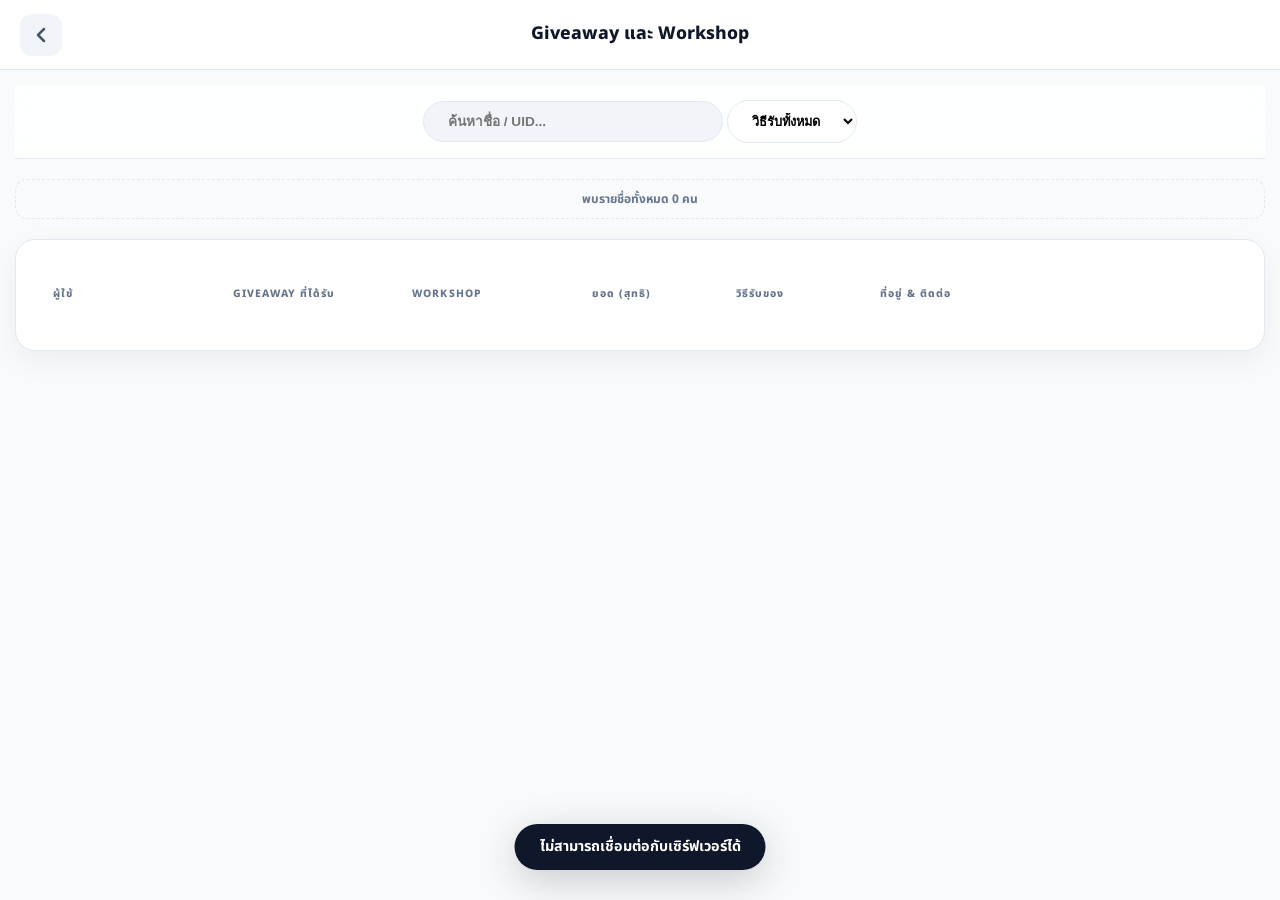
<file: admin.html>
<!DOCTYPE html>
<html lang="th">

<head>
    <meta charset="UTF-8">
    <meta name="viewport" content="width=device-width, initial-scale=1.0">
    <title>Admin Dashboard - NexT1DE</title>
    <link
        href="https://fonts.googleapis.com/css2?family=Noto+Sans+Thai:wght@300;400;500;600;700;800&family=Outfit:wght@700;800&display=swap"
        rel="stylesheet">
    <link rel="icon" type="image/png" href="images/logo-project.png">
    <link rel="stylesheet" href="admin.css">
</head>

<body>

    <!-- Loader Modal -->
    <div id="loader-modal" class="loader-modal">
        <div class="small-spinner"></div>
        <p style="font-weight: 800; font-size: 0.85rem; color: var(--text-muted);">กำลังโหลดข้อมูล...</p>
    </div>

    <div class="admin-container">

        <!-- Unified Navbar -->
        <nav class="unified-nav">
            <a href="dashboard.html" class="nav-back-btn">
                <svg width="24" height="24" viewBox="0 0 24 24" fill="none" stroke="currentColor" stroke-width="2.5" stroke-linecap="round" stroke-linejoin="round"><polyline points="15 18 9 12 15 6"></polyline></svg>
            </a>
            <div class="nav-title">Giveaway และ Workshop</div>
            <div class="nav-right-slot"></div>
        </nav>

        <!-- Sticky Container for Filters & Tabs -->
        <div class="filter-row-sticky">
            <div class="status-filters-modern">
                <input type="text" id="search-input" class="search-input-modern" placeholder="ค้นหาชื่อ / UID...">
                <select id="filter-shipping" class="filter-select-modern">
                    <option value="all">วิธีรับทั้งหมด</option>
                    <option value="delivery">เฉพาะจัดส่ง</option>
                    <option value="onsite">รับหน้างาน</option>
                </select>
            </div>
        </div>


        <div id="tab-info-bar" class="tab-info-bar">
            พบรายชื่อทั้งหมด 0 คน
        </div>

        <!-- Scrollable Data Area -->
        <main class="data-view-area">
            <div class="table-wrapper">
                <table id="admin-table">
                    <thead>
                        <tr>
                            <th style="width: 15%;">ผู้ใช้</th>
                            <th style="width: 15%;">Giveaway ที่ได้รับ</th>
                            <th style="width: 15%;">Workshop</th>
                            <th style="width: 12%;">ยอด (สุทธิ)</th>
                            <th style="width: 12%;">วิธีรับของ</th>
                            <th>ที่อยู่ & ติดต่อ</th>
                        </tr>
                    </thead>
                    <tbody id="user-rows">
                        <!-- Data injected by JS -->
                    </tbody>
                </table>
            </div>
        </main>

    </div>

    <!-- Notification Toast -->
    <div id="toast" class="toast"></div>

    <script src="config.js"></script>
    <script src="admin.js"></script>

</body>

</html>
</file>
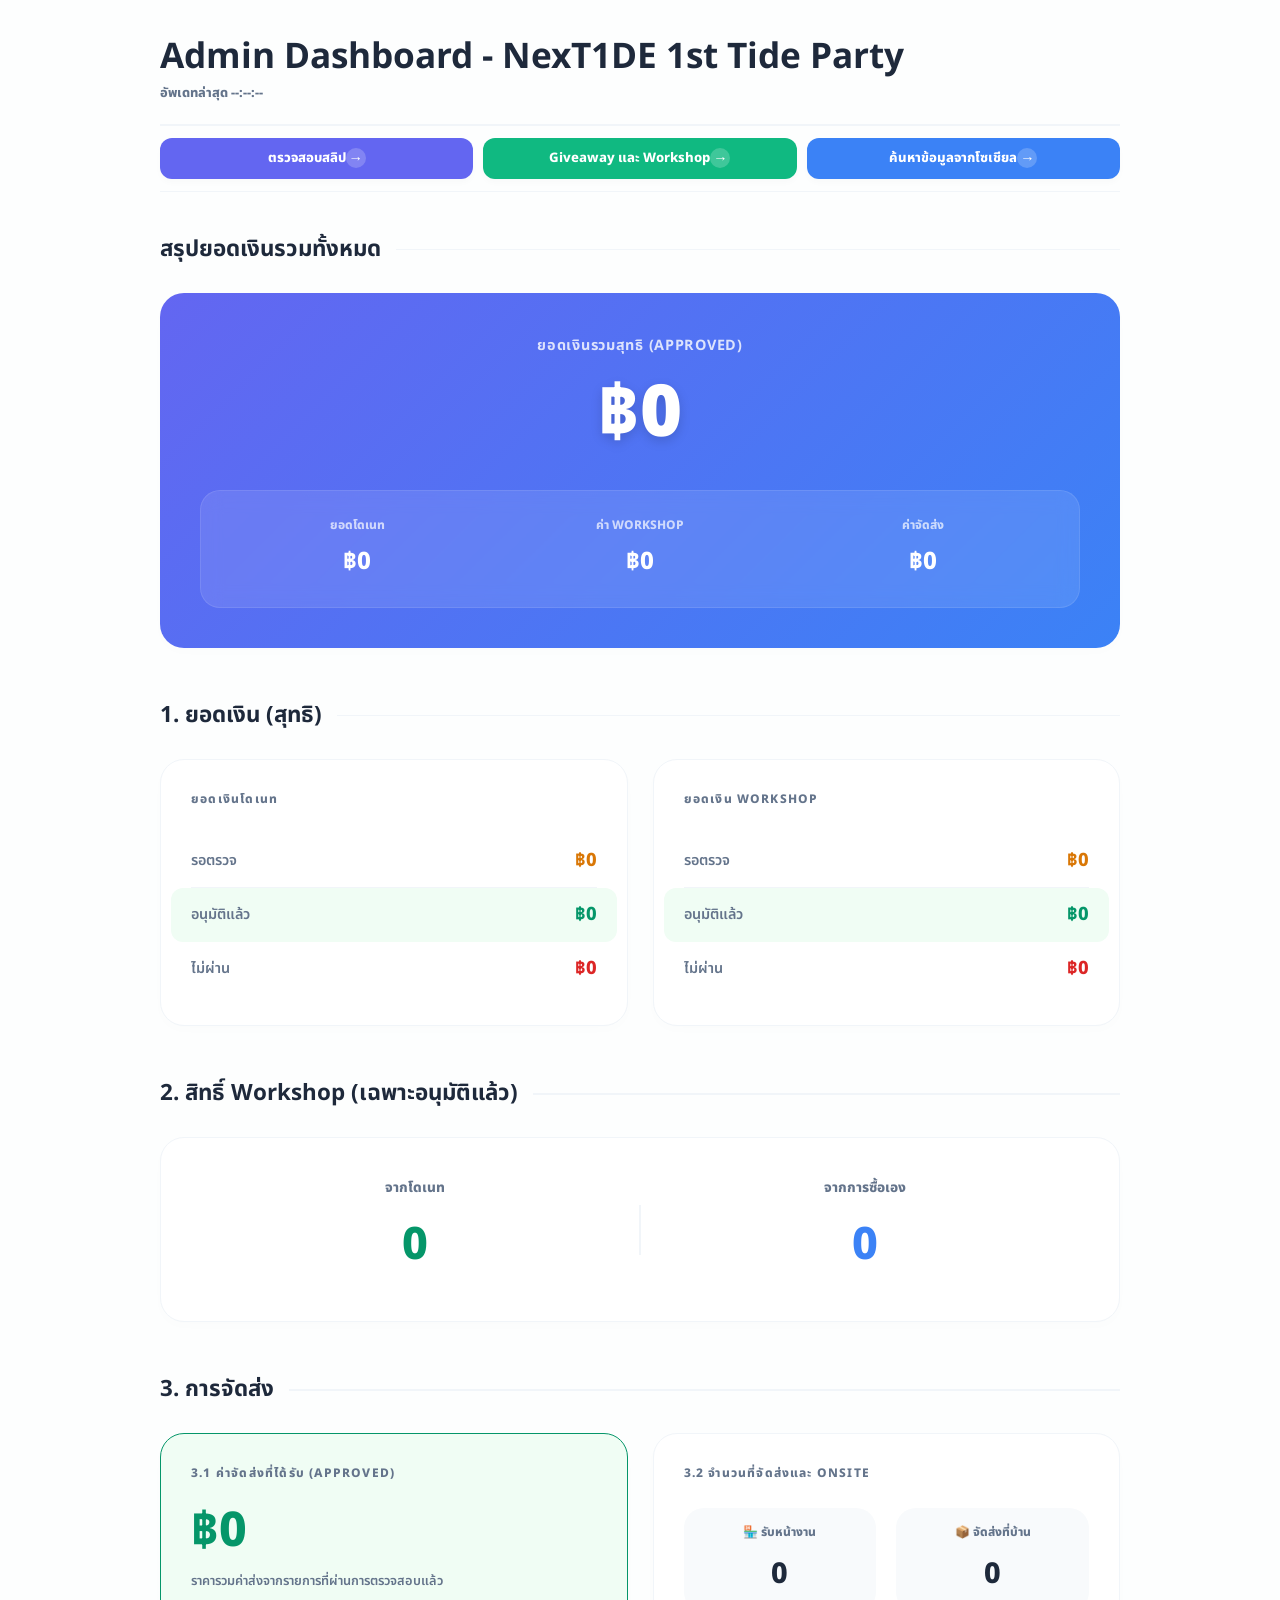
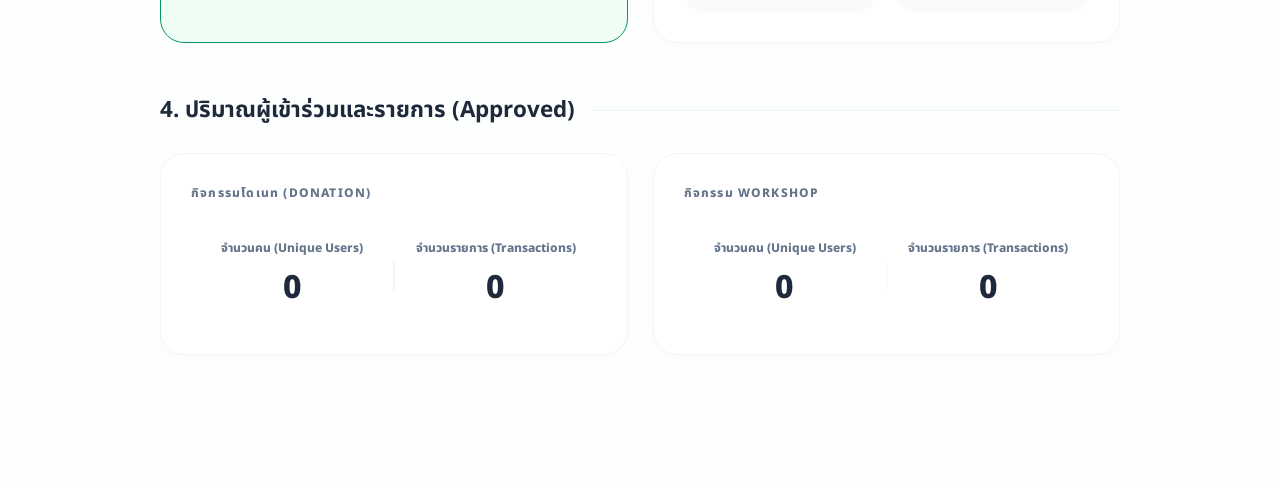
<file: dashboard.html>
<!DOCTYPE html>
<html lang="th">

<head>
    <meta charset="UTF-8">
    <meta name="viewport" content="width=device-width, initial-scale=1.0">
    <title>Admin Dashboard - NexT1DE</title>
    <link
        href="https://fonts.googleapis.com/css2?family=Cormorant+Garamond:wght@600;700&family=DM+Sans:wght@400;500;700;800&display=swap"
        rel="stylesheet">
    <link rel="icon" type="image/png" href="images/logo-project.png">
    <link rel="stylesheet" href="dashboard.css">
</head>

<body>

    <div class="dashboard-container">
        <!-- Header -->
        <header class="dashboard-header animate-fade-in">
            <div class="header-titles">
                <h2 class="serif-title">Admin Dashboard - NexT1DE 1st Tide Party</h2>
                <div class="status-badge" id="last-updated">อัพเดทล่าสุด --:--:--</div>
            </div>
        </header>

        <!-- 3 Highlight Navigation Buttons (Sticky & More Compact) -->
        <div class="quick-nav-wrapper">
            <nav class="quick-nav animate-fade-in">
                <a href="verify.html" class="nav-btn purple-btn">
                    <span>ตรวจสอบสลิป</span>
                    <div class="go-circle">→</div>
                </a>
                <a href="admin.html" class="nav-btn green-btn">
                    <span>Giveaway และ Workshop</span>
                    <div class="go-circle">→</div>
                </a>
                <a href="profile.html" class="nav-btn blue-btn">
                    <span>ค้นหาข้อมูลจากโซเชียล</span>
                    <div class="go-circle">→</div>
                </a>
            </nav>
        </div>

        <div id="main-content" class="staggered-grid">

            <!-- SECTION 0 — ยอดเงินรวมทั้งหมด -->
            <section class="dashboard-section section-0">
                <h2 class="section-title">สรุปยอดเงินรวมทั้งหมด</h2>
                <div class="stat-card grand-total-card">
                    <div class="grand-total-main">
                        <span class="label">ยอดเงินรวมสุทธิ (Approved)</span>
                        <div id="grand-total-amount" class="mega-val-premium">฿0</div>
                    </div>
                    <div class="grand-total-breakdown">
                        <div class="bt-item">
                            <span class="bt-label">ยอดโดเนท</span>
                            <span id="breakdown-donate" class="bt-val">฿0</span>
                        </div>
                        <div class="bt-item">
                            <span class="bt-label">ค่า Workshop</span>
                            <span id="breakdown-workshop" class="bt-val">฿0</span>
                        </div>
                        <div class="bt-item">
                            <span class="bt-label">ค่าจัดส่ง</span>
                            <span id="breakdown-shipping" class="bt-val">฿0</span>
                        </div>
                    </div>
                </div>
            </section>

            <!-- SECTION 1 — ยอดเงินทั้งหมด -->
            <section class="dashboard-section section-1">
                <h2 class="section-title">1. ยอดเงิน (สุทธิ)</h2>
                <div class="grid-2-cols">
                    <div class="stat-card">
                        <h3 class="card-header-title">ยอดเงินโดเนท</h3>
                        <div class="money-stack">
                            <div class="m-item"><span class="label">รอตรวจ</span> <span id="donate-net-pending"
                                    class="val amber">฿0</span></div>
                            <div class="m-item highlight-row"><span class="label">อนุมัติแล้ว</span> <span
                                    id="donate-net-approved" class="val waterleaf">฿0</span></div>
                            <div class="m-item"><span class="label">ไม่ผ่าน</span> <span id="donate-net-rejected"
                                    class="val red">฿0</span></div>
                        </div>
                    </div>
                    <div class="stat-card">
                        <h3 class="card-header-title">ยอดเงิน Workshop</h3>
                        <div class="money-stack">
                            <div class="m-item"><span class="label">รอตรวจ</span> <span id="workshop-net-pending"
                                    class="val amber">฿0</span></div>
                            <div class="m-item highlight-row"><span class="label">อนุมัติแล้ว</span> <span
                                    id="workshop-net-approved" class="val waterleaf">฿0</span></div>
                            <div class="m-item"><span class="label">ไม่ผ่าน</span> <span id="workshop-net-rejected"
                                    class="val red">฿0</span></div>
                        </div>
                    </div>
                </div>
            </section>

            <!-- SECTION 2 — สิทธิ์ Workshop -->
            <section class="dashboard-section section-2">
                <h2 class="section-title">2. สิทธิ์ Workshop (เฉพาะอนุมัติแล้ว)</h2>
                <div class="stat-card workshop-rights-row">
                    <div class="w-source-item">
                        <span class="w-label">จากโดเนท</span>
                        <b id="workshop-rights-donate-approved" class="w-val waterleaf">0</b>
                    </div>
                    <div class="divider-v"></div>
                    <div class="w-source-item">
                        <span class="w-label">จากการซื้อเอง</span>
                        <b id="workshop-rights-sell-approved" class="w-val blue-text">0</b>
                    </div>
                </div>
            </section>

            <!-- SECTION 3 — การจัดส่ง -->
            <section class="dashboard-section section-3">
                <h2 class="section-title">3. การจัดส่ง</h2>
                <div class="grid-2-cols">
                    <!-- 3.1 ค่าจัดส่ง -->
                    <div class="stat-card highlight-shipping ship-main">
                        <h3 class="card-header-title">3.1 ค่าจัดส่งที่ได้รับ (Approved)</h3>
                        <div id="ship-approved-total" class="mega-val waterleaf">฿0</div>
                        <p class="card-desc">ราคารวมค่าส่งจากรายการที่ผ่านการตรวจสอบแล้ว</p>
                    </div>
                    <!-- 3.2 ช่องทางการรับของ -->
                    <div class="stat-card delivery-main">
                        <h3 class="card-header-title">3.2 จำนวนที่จัดส่งและ Onsite</h3>
                        <div class="delivery-split">
                            <div class="d-item">
                                <span class="d-label">🏪 รับหน้างาน</span>
                                <b id="onsite-total" class="d-val">0</b>
                            </div>
                            <div class="d-item">
                                <span class="d-label">📦 จัดส่งที่บ้าน</span>
                                <b id="delivery-total" class="d-val">0</b>
                            </div>
                        </div>
                    </div>
                </div>
            </section>

            <!-- SECTION 4 — ปริมาณผู้เข้าร่วม -->
            <section class="dashboard-section section-4">
                <h2 class="section-title">4. ปริมาณผู้เข้าร่วมและรายการ (Approved)</h2>
                <div class="grid-2-cols">
                    <div class="stat-card users-card-modern">
                        <h3 class="card-header-title">กิจกรรมโดเนท (Donation)</h3>
                        <div class="user-split-stats">
                            <div class="us-item">
                                <span class="us-label">จำนวนคน (Unique Users)</span>
                                <b id="donate-users-count" class="us-val">0</b>
                            </div>
                            <div class="us-divider"></div>
                            <div class="us-item">
                                <span class="us-label">จำนวนรายการ (Transactions)</span>
                                <b id="donate-trans-count" class="us-val">0</b>
                            </div>
                        </div>
                    </div>
                    <div class="stat-card users-card-modern">
                        <h3 class="card-header-title">กิจกรรม Workshop</h3>
                        <div class="user-split-stats">
                            <div class="us-item">
                                <span class="us-label">จำนวนคน (Unique Users)</span>
                                <b id="workshop-users-count" class="us-val">0</b>
                            </div>
                            <div class="us-divider"></div>
                            <div class="us-item">
                                <span class="us-label">จำนวนรายการ (Transactions)</span>
                                <b id="workshop-trans-count" class="us-val">0</b>
                            </div>
                        </div>
                    </div>
                </div>
            </section>

        </div>
    </div>

    <script src="config.js"></script>
    <script src="dashboard.js"></script>
</body>

</html>
</file>
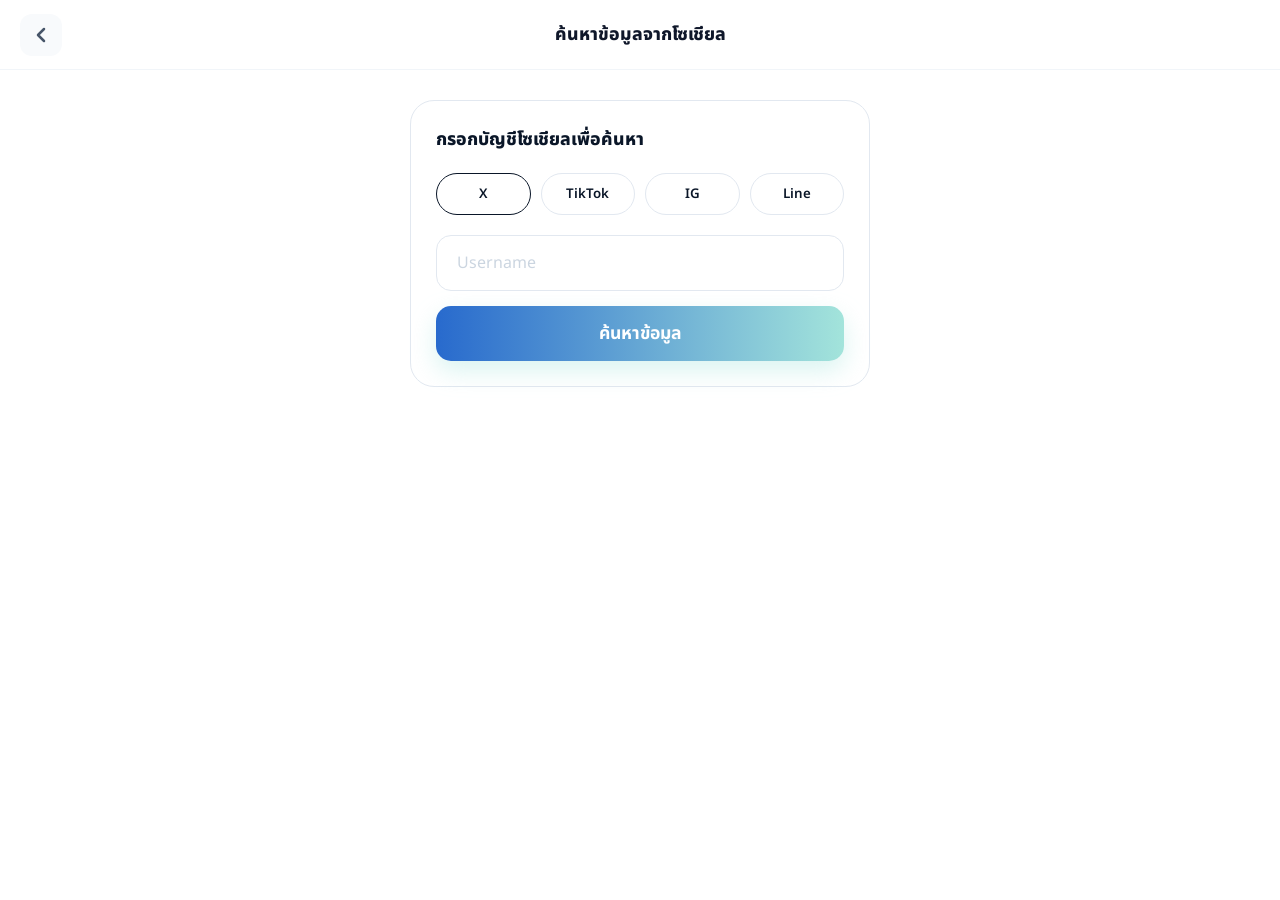
<file: profile.html>
<!DOCTYPE html>
<html lang="th">

<head>
    <meta charset="UTF-8">
    <meta name="viewport" content="width=device-width, initial-scale=1.0">
    <title>ตรวจสอบข้อมูลผู้บริจาค - NexT1DE1stTideParty</title>
    <link href="https://fonts.googleapis.com/css2?family=Noto+Sans+Thai:wght@300;400;500;600;700&display=swap"
        rel="stylesheet">
    <link rel="icon" type="image/png" href="images/logo-project.png">
    <link rel="stylesheet" href="style.css">
    <link rel="stylesheet" href="donate.css">
    <link rel="stylesheet" href="profile.css">
</head>

<body class="donate-page-body">
    <!-- Background Image -->
    <div class="page-background donate-hide"></div>

    <!-- Unified Navbar -->
    <nav class="unified-nav">
        <a href="dashboard.html" class="nav-back-btn">
            <svg width="24" height="24" viewBox="0 0 24 24" fill="none" stroke="currentColor" stroke-width="2.5"
                stroke-linecap="round" stroke-linejoin="round">
                <polyline points="15 18 9 12 15 6"></polyline>
            </svg>
        </a>
        <div class="nav-title">ค้นหาข้อมูลจากโซเชียล</div>
        <div class="nav-right-slot">
            <button id="nav-search-btn"
                style="display:none; background:transparent; border:none; cursor:pointer; color:#1A365D; padding:5px 8px;">
                <svg width="22" height="22" viewBox="0 0 24 24" fill="none" stroke="currentColor" stroke-width="2.5"
                    stroke-linecap="round" stroke-linejoin="round">
                    <circle cx="11" cy="11" r="8"></circle>
                    <line x1="21" y1="21" x2="16.65" y2="16.65"></line>
                </svg>
            </button>
        </div>
    </nav>

    <!-- Main Content -->
    <main class="donate-main" style="padding-top: 100px;">

        <!-- Search Section -->
        <div class="form-section-card" id="search-section" style="margin-bottom: 25px;">
            <p class="form-section-title">กรอกบัญชีโซเชียลเพื่อค้นหา</p>

            <div class="social-tab-group" id="social-tab-group">
                <button class="social-tab active" data-social="x" id="tab-twitter">X</button>
                <button class="social-tab" data-social="tiktok" id="tab-tiktok">TikTok</button>
                <button class="social-tab" data-social="IG" id="tab-ig">IG</button>
                <button class="social-tab" data-social="line" id="tab-line">Line</button>
            </div>
            <input type="text" class="form-input" id="search-username" placeholder="Username" autocomplete="off">

            <button class="gradient-btn-3" id="btn-search"
                style="width: 100%; padding: 14px; border-radius: 15px; font-weight: 700; font-size: 1.1rem; color: white; border: none; margin-top: 15px; cursor: pointer;">
                ค้นหาข้อมูล
            </button>
        </div>

        <!-- Loading State -->
        <div class="api-loading-wrapper" id="api-loading" style="display:none; text-align:center; margin: 30px 0;">
            <div class="ai-loading-spinner"></div>
            <p class="ai-loading-text">กำลังค้นหาข้อมูล...</p>
        </div>

        <!-- Error / Not found -->
        <div id="error-message"
            style="display:none; text-align:center; padding: 30px; background: #FFF5F5; border-radius: 20px; border: 1px solid #FEB2B2; margin-bottom: 25px;">
            <svg width="40" height="40" viewBox="0 0 24 24" fill="none" stroke="#E53E3E" stroke-width="2"
                stroke-linecap="round" stroke-linejoin="round" style="margin-bottom: 10px;">
                <circle cx="12" cy="12" r="10"></circle>
                <line x1="12" y1="8" x2="12" y2="12"></line>
                <line x1="12" y1="16" x2="12.01" y2="16"></line>
            </svg>
            <p style="color: #E53E3E; font-weight: 700; font-size: 1.1rem; margin: 0;">ไม่พบข้อมูลผู้บริจาค</p>
            <p style="color: #FC8181; font-size: 0.9rem; margin-top: 5px;">โปรดตรวจสอบ Username
                หรือช่องทางโซเชียลอีกครั้ง</p>
        </div>

        <!-- Share URL Box -->
        <div id="share-url-box"
            style="display:none; margin-bottom: 20px; background: rgba(255,255,255,0.7); border-radius: 15px; padding: 15px; border: 1px dashed #A0AEC0; text-align: center;">
            <p style="margin: 0 0 10px; font-size: 0.85rem; color: #718096; font-weight: 600;">
                ลิงก์สำหรับดูข้อมูลหน้านี้</p>
            <div style="display: flex; gap: 10px;">
                <input type="text" id="share-url-input" readonly class="form-input"
                    style="font-size: 0.8rem; padding: 8px 12px; margin: 0; background: #F7FAFC; color: #4A5568;">
                <button id="btn-copy-url"
                    style="background: #286ACD; color: white; border: none; border-radius: 10px; padding: 0 15px; font-weight: 600; font-size: 0.9rem; cursor: pointer; white-space: nowrap;">คัดลอก</button>
            </div>
        </div>

        <!-- Result Container -->
        <div id="result-container" style="display:none;">

            <!-- User Info Card -->
            <div class="profile-card" style="padding:40px 30px; text-align:center;">
                <div style="display:flex; flex-direction:column; align-items:center; gap:15px;">
                    <div class="profile-avatar" id="profile-avatar" style="width:90px; height:90px; font-size:2.5rem;">U
                    </div>
                    <div class="profile-info">
                        <h2 id="profile-name" style="font-size:1.8rem;">Username</h2>
                        <p id="profile-social-type" style="padding:6px 20px; font-size:1rem; border-radius:30px;">
                            ช่องทาง: -</p>
                    </div>
                </div>
            </div>

            <!-- Summary Card -->
            <div class="profile-card"
                style="background: linear-gradient(135deg, #2B6CB0 0%, #4299E1 100%); border:none; box-shadow:0 15px 35px rgba(66, 153, 225, 0.3);">
                <p class="section-title"
                    style="color: rgba(255,255,255,0.9); text-align: center; margin-bottom: 10px; justify-content:center;">
                    ยอดโดเนทรวมทั้งหมด</p>
                <p id="profile-total-amount"
                    style="font-size: 3.5rem; letter-spacing:-1px; font-weight: 800; color: white; text-align: center; margin: 0; line-height: 1;">
                    ฿0</p>

                <div
                    style="margin-top: 35px; background: rgba(255,255,255,0.95); backdrop-filter:blur(10px); -webkit-backdrop-filter:blur(10px); border-radius: 20px; padding: 25px; box-shadow: 0 4px 15px rgba(0,0,0,0.05);">
                    <p style="font-size: 1rem; font-weight: 800; color: #2D3748; margin: 0 0 15px; text-align: center;">
                        Giveaway ที่ได้รับ</p>
                    <div id="profile-gifts-container"></div>
                </div>
            </div>

            <!-- Reception Card -->
            <div class="profile-card" id="reception-card" style="display:none;">
                <div class="section-title">
                    <svg width="24" height="24" viewBox="0 0 24 24" fill="none" stroke="currentColor" stroke-width="2.5"
                        stroke-linecap="round" stroke-linejoin="round">
                        <path
                            d="M21 16V8a2 2 0 0 0-1-1.73l-7-4a2 2 0 0 0-2 0l-7 4A2 2 0 0 0 3 8v8a2 2 0 0 0 1 1.73l7 4a2 2 0 0 0 2 0l7-4A2 2 0 0 0 21 16z">
                        </path>
                        <polyline points="3.27 6.96 12 12.01 20.73 6.96"></polyline>
                        <line x1="12" y1="22.08" x2="12" y2="12"></line>
                    </svg>
                    วิธีรับ Giveaway
                </div>

                <div id="reception-details"
                    style="background: rgba(235, 244, 255, 0.5); padding: 20px; border-radius: 20px; border: 1px dashed rgba(66, 153, 225, 0.4);">
                    <p style="font-weight: 800; color: #3182CE; font-size: 1.1rem; margin: 0 0 12px; display:flex; align-items:center; gap:8px;"
                        id="reception-type-label">จัดส่งตามที่อยู่</p>
                    <div id="reception-address-box"
                        style="display:none; font-size: 0.95rem; color: #4A5568; line-height: 1.7;">
                        <p style="margin: 0 0 6px;"><strong>ผู้รับ:</strong> <span id="rec-name"></span></p>
                        <p style="margin: 0 0 6px;"><strong>ที่อยู่:</strong> <span id="rec-address"></span> <span
                                id="rec-postal"></span></p>
                        <p style="margin: 0;"><strong>เบอร์โทร:</strong> <span id="rec-phone"></span></p>
                    </div>
                    <p id="reception-onsite-box"
                        style="display:none; font-size: 0.95rem; color: #4A5568; margin:0; font-weight:500;">
                        คุณเลือกรับ Giveaway ที่หน้างาน (จามจุรีสแควร์ชั้น G)
                    </p>
                </div>
            </div>

            <!-- Donations History -->
            <div class="profile-card">
                <p class="section-title">
                    <svg width="24" height="24" viewBox="0 0 24 24" fill="none" stroke="currentColor" stroke-width="2.5"
                        stroke-linecap="round" stroke-linejoin="round">
                        <circle cx="12" cy="12" r="10"></circle>
                        <polyline points="12 6 12 12 16 14"></polyline>
                    </svg>
                    ประวัติการโอนเงิน
                </p>
                <div class="history-list" id="profile-history-list" style="margin-top: 25px;">
                    <!-- Data injected here -->
                </div>
            </div>

        </div>

    </main>

    <script src="config.js"></script>
    <script src="profile.js"></script>

</body>

</html>
</file>
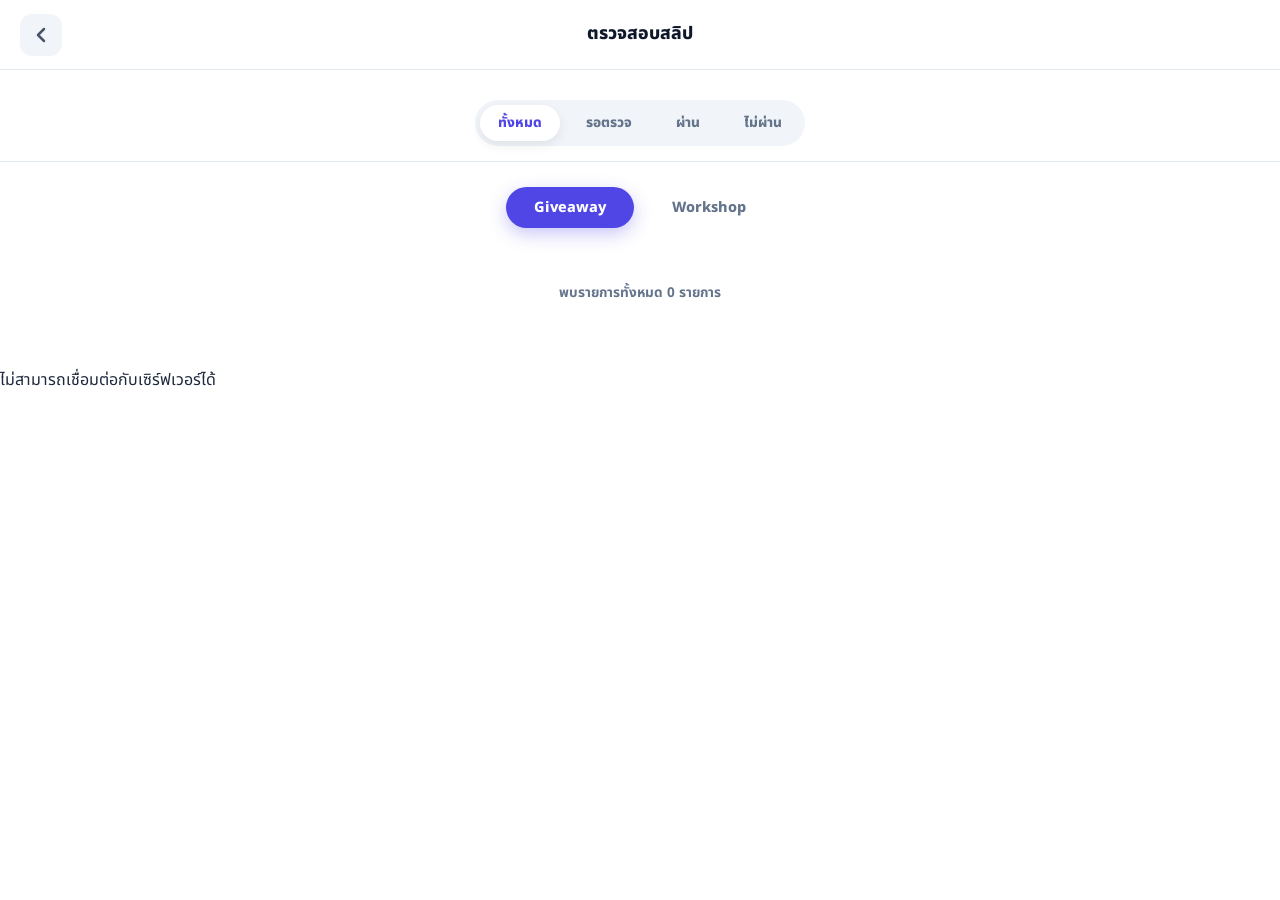
<file: verify.html>
<!DOCTYPE html>
<html lang="th">

<head>
    <meta charset="UTF-8">
    <meta name="viewport" content="width=device-width, initial-scale=1.0">
    <title>Verify Receipts - NexT1DE Admin</title>
    <link
        href="https://fonts.googleapis.com/css2?family=Noto+Sans+Thai:wght@300;400;500;600;700;800&family=Outfit:wght@700;800&display=swap"
        rel="stylesheet">
    <link rel="icon" type="image/png" href="images/logo-project.png">
    <link rel="stylesheet" href="verify.css">
</head>

<body>

    <!-- Loader Modal (Smaller) -->
    <div id="loader-modal" class="loader-modal">
        <div class="small-spinner"></div>
        <p style="font-weight: 800; font-size: 0.85rem; color: var(--text-muted);">กำลังดำเนินการ...</p>
    </div>

    <div class="verify-container">

        <!-- Unified Navbar -->
        <nav class="unified-nav">
            <a href="dashboard.html" class="nav-back-btn">
                <svg width="24" height="24" viewBox="0 0 24 24" fill="none" stroke="currentColor" stroke-width="2.5" stroke-linecap="round" stroke-linejoin="round"><polyline points="15 18 9 12 15 6"></polyline></svg>
            </a>
            <div class="nav-title">ตรวจสอบสลิป</div>
            <div class="nav-right-slot"></div>
        </nav>

        <div class="filter-row-sticky">
            <div class="status-filters-modern">
                <button class="filter-btn active" onclick="filterByStatus('all', this)">ทั้งหมด</button>
                <button class="filter-btn" onclick="filterByStatus('pending', this)">รอตรวจ</button>
                <button class="filter-btn" onclick="filterByStatus('approved', this)">ผ่าน</button>
                <button class="filter-btn" onclick="filterByStatus('rejected', this)">ไม่ผ่าน</button>
            </div>
        </div>

        <div class="tabs-control-sticky">
            <button id="tab-donate" class="tab-btn active" onclick="switchTab('donate')">
                <span class="tab-text">Giveaway</span>
            </button>
            <button id="tab-workshop" class="tab-btn" onclick="switchTab('workshop')">
                <span class="tab-text">Workshop</span>
            </button>
        </div>

        <div id="tab-info-bar" class="tab-info-bar">
            พบรายการทั้งหมด 0 รายการ
        </div>

        <!-- Feed Content -->
        <main id="feed-container" class="feed-grid">
            <!-- Cards will be injected here -->
        </main>

    </div>

    <!-- Notification Toast -->
    <div id="toast" class="toast"></div>

    <!-- Edit Modal -->
    <div id="edit-modal" class="modal">
        <div class="modal-content">
            <div class="modal-header">
                <h2>แก้ไขข้อมูล</h2>
                <button onclick="closeModal()" class="btn-close">&times;</button>
            </div>
            <form id="edit-form" class="modal-body">
                <input type="hidden" id="edit-order">
                <input type="hidden" id="edit-type">

                <div class="form-group">
                    <label>ยอดโอน (Amount)</label>
                    <input type="number" id="edit-amount" required>
                </div>

                <div class="form-group">
                    <label>วันที่และเวลาโอน (YYYY/MM/DD HH:mm:ss)</label>
                    <input type="text" id="edit-date" placeholder="2026/03/22 14:00:00">
                </div>

                <div class="form-group">
                    <label>Transaction Ref</label>
                    <input type="text" id="edit-ref">
                </div>

                <div id="workshop-fields" class="form-group" style="display: none;">
                    <label>จำนวนไอเทม (Workshop Only)</label>
                    <input type="number" id="edit-items">
                </div>

                <div class="modal-footer">
                    <button type="button" onclick="closeModal()" class="btn-modal-secondary">ยกเลิก</button>
                    <button type="submit" class="btn-modal-primary">บันทึกการเปลี่ยนแปลง</button>
                </div>
            </form>
        </div>
    </div>

    <!-- Remark Modal -->
    <div id="remark-modal" class="modal">
        <div class="modal-content">
            <div class="modal-header">
                <h2>หมายเหตุ (Remark)</h2>
                <button onclick="closeRemarkModal()" class="btn-close">&times;</button>
            </div>
            <div class="modal-body">
                <textarea id="remark-input" rows="4" placeholder="ใส่หมายเหตุที่นี่..."></textarea>
                <div class="modal-footer">
                    <button type="button" onclick="closeRemarkModal()" class="btn-modal-secondary">ยกเลิก</button>
                    <button type="button" onclick="saveRemark()" class="btn-modal-primary">บันทึกหมายเหตุ</button>
                </div>
            </div>
        </div>
    </div>

    <script src="config.js"></script>
    <script src="verify.js"></script>

</body>

</html>
</file>
<file: admin.css>
/* --- Admin Dashboard CSS (Refined Table View) --- */
@import url('https://fonts.googleapis.com/css2?family=Noto+Sans+Thai:wght@300;400;500;600;700;800&display=swap');

:root {
    --primary: #4F46E5;
    --primary-light: #6366F1;
    --bg-main: #FFFFFF;
    --bg-page: #F8FAFC;
    --text-main: #0F172A;
    --text-muted: #64748B;
    --border: #E2E8F0;
    --radius-xl: 24px;
    --radius-lg: 16px;
    --shadow: 0 10px 30px rgba(0, 0, 0, 0.05);

    /* Status Backgrounds */
    --bg-pending: #F8FAFC;
    --bg-approved: #F0FDF4;
    --bg-rejected: #FEF2F2;
}

* { margin: 0; padding: 0; box-sizing: border-box; }

body {
    font-family: 'Noto Sans Thai', sans-serif;
    background-color: var(--bg-page);
    color: var(--text-main);
    line-height: 1.5;
    -webkit-font-smoothing: antialiased;
}

/* Unified Navbar */
.unified-nav {
    position: fixed;
    top: 0; left: 0; right: 0;
    height: 70px;
    background: rgba(255, 255, 255, 0.9);
    backdrop-filter: blur(15px);
    -webkit-backdrop-filter: blur(15px);
    display: flex;
    align-items: center;
    justify-content: space-between;
    padding: 0 20px;
    z-index: 2001;
    border-bottom: 1px solid var(--border);
}

.nav-back-btn {
    width: 42px; height: 42px;
    display: flex; align-items: center; justify-content: center;
    background: #F1F5F9; border-radius: 12px;
    color: #475569; text-decoration: none;
    transition: 0.2s;
}

.nav-back-btn:hover { background: #E2E8F0; transform: translateX(-3px); }

.nav-title {
    font-size: 1.1rem; font-weight: 800;
    color: #0F172A; position: absolute; left: 50%;
    transform: translateX(-50%); white-space: nowrap;
}

.nav-right-slot { width: 42px; }

.admin-container {
    max-width: 1440px;
    margin: 0 auto;
    padding: 85px 15px 40px;
}

.tabs-control-sticky {
    display: none;
}

.filter-row-sticky {
    top: 70px;
    background: rgba(255, 255, 255, 0.85);
    backdrop-filter: blur(20px);
    padding: 15px 10px;
    display: flex;
    justify-content: center;
    border-bottom: 1px solid var(--border);
    margin-bottom: 20px;
}

.tabs-control-sticky {
    top: 135px;
    background: rgba(255, 255, 255, 0.85);
    backdrop-filter: blur(20px);
    padding: 15px 0;
    display: flex;
    justify-content: center;
    gap: 10px;
    margin-bottom: 25px;
}

.search-input-modern { padding: 12px 24px; border: 1.5px solid var(--border); border-radius: 50px; background: #F1F5F9; font-weight: 600; font-size: 0.85rem; outline: none; transition: 0.2s; min-width: 300px; }
.search-input-modern:focus { background: #FFFFFF; border-color: var(--primary); box-shadow: 0 0 0 4px rgba(79, 70, 229, 0.1); }
.filter-select-modern { padding: 12px 20px; border: 1.5px solid var(--border); border-radius: 50px; background: #FFFFFF; font-weight: 800; font-size: 0.8rem; outline: none; }

.tab-btn { padding: 10px 24px; border: none; background: transparent; font-weight: 800; font-size: 0.85rem; color: var(--text-muted); cursor: pointer; border-radius: 50px; transition: 0.3s; }
.tab-btn.active { background: var(--primary); color: white; box-shadow: 0 6px 15px rgba(79, 70, 229, 0.3); }

.tab-info-bar { padding: 10px 20px; background: #F8FAFC; color: var(--text-muted); border-radius: 12px; font-weight: 700; font-size: 0.75rem; margin-bottom: 20px; text-align: center; border: 1px dashed var(--border); }

/* Table View */
.data-view-area { background: #FFFFFF; border-radius: 20px; padding: 25px; border: 1px solid var(--border); box-shadow: var(--shadow); }
.table-wrapper { overflow-x: auto; }
table { width: 100%; border-collapse: separate; border-spacing: 0 10px; }
th { text-align: left; padding: 12px; font-size: 0.65rem; color: var(--text-muted); text-transform: uppercase; letter-spacing: 0.1em; font-weight: 800; }
td { padding: 12px; background: #FDFDFD; vertical-align: middle; font-size: 0.8rem; border-top: 1px solid #F8FAFC; border-bottom: 1px solid #F8FAFC; }
tr td:first-child { border-radius: 14px 0 0 14px; border-left: 1.5px solid #F8FAFC; }
tr td:last-child { border-radius: 0 14px 14px 0; border-right: 1.5px solid #F8FAFC; }
tr:hover td { background: #F8FAFC; border-color: #E2E8F0; }

/* User Column */
.user-row-header { display: flex; align-items: center; gap: 12px; }
.social-badge { width: 28px; height: 28px; color: white; border-radius: 8px; display: flex; align-items: center; justify-content: center; font-weight: 800; font-size: 0.7rem; flex-shrink: 0; }
.user-main-info { display: flex; flex-direction: column; gap: 2px; }
.name { font-weight: 800; font-size: 0.9rem; color: var(--text-main); line-height: 1.1; }
.uid { font-size: 0.65rem; color: var(--text-muted); font-weight: 600; }
.profile-link-btn { text-decoration: none; font-size: 0.65rem; font-weight: 800; color: var(--primary); margin-top: 2px; opacity: 0.7; transition: 0.2s; }
.profile-link-btn:hover { opacity: 1; text-decoration: underline; }

/* Giveaway Multi Column */
.gift-list { display: flex; flex-wrap: wrap; gap: 4px; }
.gift-item { font-size: 0.72rem; color: #475569; font-weight: 600; padding: 3px 10px; background: #F1F5F9; border-radius: 6px; }

/* Workshop Column */
.workshop-col-info { display: flex; flex-direction: column; gap: 5px; }
.ws-bubble { width: fit-content; padding: 2px 12px; background: #EEF2FF; color: var(--primary); border-radius: 50px; font-weight: 800; font-size: 0.9rem; border: 1.5px solid #C7D2FE; }
.ws-sources { display: flex; flex-direction: column; gap: 1px; }
.ws-sources .src { font-size: 0.65rem; color: var(--text-muted); font-weight: 700; opacity: 0.8; }

/* Pill Styles */
.shipping-pill { padding: 6px 14px; border-radius: 50px; font-size: 0.7rem; font-weight: 800; display: inline-block; white-space: nowrap; }
.pill-delivery { background: #E0F2FE; color: #0369A1; }
.pill-onsite { background: #DCFCE7; color: #166534; }

/* Address & Copy Design */
.addr-group { border-left: 2px solid var(--border); padding-left: 12px; display: flex; flex-direction: column; gap: 5px; width: 250px; }
.addr-top { display: flex; justify-content: space-between; align-items: center; gap: 8px; font-size: 0.75rem; }
.addr-top b { color: var(--text-main); font-weight: 800; }
.addr-top span { color: var(--text-muted); font-weight: 600; }
.addr-text { font-size: 0.68rem; color: var(--text-muted); font-weight: 500; line-height: 1.4; display: -webkit-box; -webkit-line-clamp: 2; line-clamp: 2; -webkit-box-orient: vertical; overflow: hidden; }
.btn-copy-address {
    width: fit-content;
    display: flex; align-items: center; gap: 6px;
    background: #FFFFFF; border: 1.5px solid var(--border);
    padding: 6px 12px; border-radius: 10px;
    font-size: 0.7rem; font-weight: 800; color: var(--text-muted);
    cursor: pointer; transition: 0.2s;
    margin-top: 5px;
}
.btn-copy-address:hover { background: #F1F5F9; border-color: var(--primary); color: var(--primary); }
.btn-copy-address svg { opacity: 0.7; }

/* Utils */
.toast { position: fixed; bottom: 30px; left: 50%; transform: translateX(-50%) translateY(100px); background: #0F172A; color: white; padding: 12px 25px; border-radius: 50px; font-weight: 700; font-size: 0.9rem; transition: 0.4s; z-index: 10000; box-shadow: 0 10px 40px rgba(0,0,0,0.2); }
.toast.active { transform: translateX(-50%) translateY(0); }
.loader-modal { position: fixed; top: 0; left: 0; width: 100%; height: 100%; background: rgba(15, 23, 42, 0.4); backdrop-filter: blur(5px); display: none; align-items: center; justify-content: center; z-index: 3000; }
.loader-modal.active { display: flex; }
.small-spinner { width: 32px; height: 32px; border: 4px solid #F1F5F9; border-top: 4px solid var(--primary); border-radius: 50%; animation: spin 1s linear infinite; }
@keyframes spin { 100% { transform: rotate(360deg); } }

@media (max-width: 1024px) {
    .addr-group { width: auto; }
}
</file>
<file: dashboard.css>
/* --- Admin Dashboard CSS (Simplified Reordered Design) --- */
@import url('https://fonts.googleapis.com/css2?family=Noto+Sans+Thai:wght@300;400;500;600;700;800&display=swap');

:root {
    --bg-page: #FDFEFE;
    --card-bg: #FFFFFF;
    --text-main: #1E293B;
    --text-muted: #64748B;
    --border: #F1F5F9;
    
    /* Buttons Colors */
    --purple: #6366F1;
    --green: #10B981;
    --blue: #3B82F6;

    /* Status Tints */
    --amber: #D97706;
    --emerald: #059669;
    --rose: #DC2626;

    --font-serif: 'Noto Sans Thai', sans-serif;
    --font-body: 'Noto Sans Thai', sans-serif;
}

* { margin: 0; padding: 0; box-sizing: border-box; -webkit-font-smoothing: antialiased; }

body { background: var(--bg-page); color: var(--text-main); font-family: var(--font-body); line-height: 1.6; padding-bottom: 80px; }

.dashboard-container { max-width: 1000px; margin: 0 auto; padding: 0 20px; }

/* Header */
.dashboard-header { display: flex; justify-content: space-between; align-items: flex-end; padding: 40px 0 20px; border-bottom: 2px solid var(--border); }
.serif-title { font-family: var(--font-serif); font-size: 2.2rem; font-weight: 700; line-height: 1; }
.status-badge { font-size: 0.8rem; font-weight: 800; color: var(--text-muted); margin-top: 8px; }

/* Sticky Navigation (Smaller & Modern) */
.quick-nav-wrapper {
    position: sticky;
    top: 0;
    z-index: 1001;
    background: rgba(253, 254, 254, 0.85); /* Matches bg-page */
    backdrop-filter: blur(10px);
    -webkit-backdrop-filter: blur(10px);
    padding: 12px 0;
    margin-bottom: 40px;
    border-bottom: 1px solid var(--border);
}

.quick-nav { 
    display: grid; 
    grid-template-columns: repeat(3, 1fr); 
    gap: 10px; 
    max-width: 1000px; /* Aligns with container */
    margin: 0 auto;
}

.nav-btn {
    text-decoration: none;
    color: white;
    padding: 10px 18px;
    border-radius: 12px;
    font-weight: 800;
    font-size: 0.82rem;
    display: flex;
    justify-content: center;
    align-items: center;
    text-align: center;
    transition: 0.2s cubic-bezier(0.4, 0, 0.2, 1);
    box-shadow: 0 4px 6px rgba(0,0,0,0.02);
}

.nav-btn:hover { transform: translateY(-2px); box-shadow: 0 6px 15px rgba(0,0,0,0.08); filter: brightness(1.05); }

.purple-btn { background: var(--purple); }
.green-btn { background: var(--green); }
.blue-btn { background: var(--blue); }

.go-circle { 
    width: 20px; height: 20px; 
    background: rgba(255,255,255,0.2); 
    border-radius: 50%; 
    display: flex; align-items: center; justify-content: center; 
    font-size: 0.9rem; 
    transition: 0.3s;
}

/* Shrunk Logic */
.quick-nav-wrapper.shrunk {
    padding: 8px 0;
    background: rgba(255, 255, 255, 0.95);
    box-shadow: 0 4px 20px rgba(0,0,0,0.05);
}

.quick-nav-wrapper.shrunk .nav-btn {
    padding: 8px 12px;
    font-size: 0.7rem;
    border-radius: 10px;
    justify-content: center;
}

.quick-nav-wrapper.shrunk .go-circle {
    display: none;
}

/* Section Title */
.section-title { font-family: var(--font-serif); font-size: 1.4rem; font-weight: 700; margin-bottom: 25px; color: var(--text-main); display: flex; align-items: center; gap: 15px; }
.section-title::after { content: ""; height: 1.5px; flex: 1; background: var(--border); }

/* Dashboard Content Sections */
.dashboard-section { margin-bottom: 50px; }

.stat-card {
    background: #FFFFFF;
    border: 1px solid var(--border);
    border-radius: 24px;
    padding: 30px;
    box-shadow: 0 4px 12px rgba(0,0,0,0.01);
}

.card-header-title { font-size: 0.75rem; font-weight: 800; text-transform: uppercase; letter-spacing: 0.1em; color: var(--text-muted); margin-bottom: 25px; }

/* Grand Total Card */
.grand-total-card {
    background: linear-gradient(135deg, #6366F1 0%, #3B82F6 100%);
    border: none;
    color: white;
    padding: 40px;
    display: flex;
    flex-direction: column;
    align-items: center;
    text-align: center;
}

.grand-total-main .label {
    color: rgba(255, 255, 255, 0.8);
    font-size: 0.9rem;
    font-weight: 700;
    text-transform: uppercase;
    letter-spacing: 0.05em;
}

.mega-val-premium {
    font-size: 4.5rem;
    font-weight: 900;
    line-height: 1;
    margin: 20px 0 40px;
    text-shadow: 0 4px 12px rgba(0, 0, 0, 0.15);
}

.grand-total-breakdown {
    display: grid;
    grid-template-columns: repeat(3, 1fr);
    gap: 20px;
    width: 100%;
    background: rgba(255, 255, 255, 0.1);
    backdrop-filter: blur(10px);
    border-radius: 20px;
    padding: 25px;
    border: 1px solid rgba(255, 255, 255, 0.1);
}

.bt-item {
    display: flex;
    flex-direction: column;
    gap: 8px;
}

.bt-label {
    font-size: 0.75rem;
    font-weight: 800;
    color: rgba(255, 255, 255, 0.7);
    text-transform: uppercase;
}

.bt-val {
    font-size: 1.5rem;
    font-weight: 800;
}

/* Grid Helpers */
.grid-2-cols { display: grid; grid-template-columns: repeat(2, 1fr); gap: 25px; }

/* Money Stack (Net Amount) */
.money-stack .m-item { display: flex; justify-content: space-between; align-items: center; padding: 12px 0; border-bottom: 1px solid var(--border); }
.money-stack .m-item:last-child { border-bottom: none; }
.money-stack .m-item.highlight-row { background: #F0FDF4; margin: 0 -20px; padding: 12px 20px; border-radius: 12px; border-bottom: none; }

.money-stack .label { font-size: 0.9rem; font-weight: 600; color: var(--text-muted); }
.money-stack .val { font-size: 1.15rem; font-weight: 800; }

/* Workshop Section (Simplified Split Card) */
.workshop-rights-row { display: flex; align-items: center; padding: 40px 30px; }
.w-source-item { flex: 1; text-align: center; }
.divider-v { width: 1.5px; height: 50px; background: var(--border); }
.w-label { font-size: 0.85rem; font-weight: 800; color: var(--text-muted); display: block; margin-bottom: 10px; }
.w-val { font-size: 2.8rem; font-weight: 800; }
.blue-text { color: var(--blue); }

/* Shipping Section */
.highlight-shipping { background: #F0FDF4; border-color: var(--emerald); }
.mega-val { font-size: 3rem; font-weight: 800; line-height: 1; margin: 15px 0; }
.card-desc { font-size: 0.8rem; color: var(--text-muted); font-weight: 600; }

.delivery-split { display: grid; grid-template-columns: repeat(2, 1fr); gap: 20px; margin-top: 25px; }
.d-item { text-align: center; padding: 15px; background: #F8FAFC; border-radius: 20px; }
.d-label { font-size: 0.75rem; font-weight: 800; color: var(--text-muted); display: block; margin-bottom: 8px; }
.d-val { font-size: 1.8rem; font-weight: 800; color: var(--text-main); }

/* Unique Users & Transaction Detail Section */
.user-split-stats { display: flex; align-items: center; justify-content: space-around; padding: 10px 0; }
.us-item { flex: 1; text-align: center; }
.us-label { font-size: 0.75rem; font-weight: 800; color: var(--text-muted); display: block; margin-bottom: 5px; }
.us-val { font-size: 2rem; font-weight: 800; color: var(--text-main); }
.us-divider { width: 1.5px; height: 30px; background: var(--border); }

/* State Colors */
.amber { color: var(--amber); }
.waterleaf { color: var(--emerald); }
.red { color: var(--rose); }

/* Animations */
.animate-fade-in { animation: fadeIn 0.8s ease-out forwards; }
@keyframes fadeIn { from { opacity: 0; } to { opacity: 1; } }

@media (max-width: 768px) {
    .quick-nav { grid-template-columns: repeat(3, 1fr); gap: 6px; padding: 0 10px; }
    .nav-btn { padding: 8px 10px; font-size: 0.65rem; border-radius: 10px; }
    .nav-btn .go-circle { display: none; }
    
    .grid-2-cols { grid-template-columns: 1fr; }
    .serif-title { font-size: 1.8rem; }
    .dashboard-container { padding: 0 15px; }

    .mega-val-premium { font-size: 3rem; }
    .grand-total-breakdown { grid-template-columns: 1fr; gap: 15px; }
    .bt-item { flex-direction: row; justify-content: space-between; align-items: center; }
}
</file>
<file: style.css>
:root {
    --deep-navy: #0A1628;
    --mariner-blue: #286ACD;
    --water-leaf-mint: #A3E4DB;
    --light-pink: #FED1E1;
    --dark-pink: #F871B4;
    --white: #FFFFFF;
    --red-peach: #ff6477;

    --glass-bg: rgba(255, 255, 255, 0.75);
    --glass-border: rgba(255, 255, 255, 0.5);
    --shadow-premium: 0 10px 40px rgba(10, 22, 40, 0.12);

    /* 3-Color Gradient */
    --gradient-3: linear-gradient(90deg, var(--mariner-blue) 0%, var(--water-leaf-mint) 50%, var(--light-pink) 100%);
}

* {
    margin: 0;
    padding: 0;
    box-sizing: border-box;
    font-family: 'Noto Sans Thai', sans-serif;
}

html {
    scroll-behavior: smooth;
    scroll-padding-top: 80px;
    /* Offset for the fixed navbar */
}

body {
    background-color: var(--deep-navy);
    color: var(--deep-navy);
    min-height: 100vh;
    overflow-x: hidden;
}

.page-background {
    position: fixed;
    top: 0;
    left: 0;
    width: 100%;
    height: 100%;
    background: url('images/background.jpg') no-repeat center center;
    background-size: cover;
    z-index: -1;
    transform: translateZ(0);
    will-change: transform;
}

/* Navbar */
.navbar {
    position: fixed;
    top: 0;
    left: 50%;
    transform: translateX(-50%) translateY(15px);
    width: calc(100% - 40px);
    max-width: 1200px;
    z-index: 1000;
    border-radius: 50px;
    transition: all 0.4s cubic-bezier(0.165, 0.84, 0.44, 1);
    will-change: transform, background-color, width;
}

.navbar.scrolled {
    transform: translateX(-50%) translateY(0) !important;
    border-radius: 0 !important;
    width: 100% !important;
    max-width: none !important;
    background: rgba(255, 255, 255, 0.98);
    backdrop-filter: blur(20px);
    box-shadow: 0 4px 20px rgba(0, 0, 0, 0.1);
    border: none;
}

.nav-container {
    max-width: 1200px;
    margin: 0 auto;
    padding: 12px 30px;
    display: flex;
    justify-content: space-between;
    align-items: center;
}

.logo {
    display: flex;
    align-items: center;
    gap: 12px;
}

.logo img {
    height: 38px;
    cursor: pointer;
    transition: transform 0.3s cubic-bezier(0.175, 0.885, 0.32, 1.275);
}

.logo img:hover {
    transform: scale(1.1);
}

.nav-actions {
    display: flex;
    justify-content: center;
    gap: 15px;
}

button {
    cursor: pointer;
    border: none;
    font-weight: 600;
    padding: 10px 25px;
    border-radius: 12px;
    transition: all 0.2s;
}

button:active {
    transform: scale(0.95);
}

.btn-pink {
    background-color: var(--dark-pink);
    color: var(--white);
}

.btn-red-peach {
    background-color: var(--red-peach);
    color: var(--white);
}

.btn-blue {
    background-color: var(--mariner-blue);
    color: white;
}

.btn-pink2 {
    background-color: var(--dark-pink);
    color: var(--white);
    font-size: large;
}

.btn-blue2 {
    background-color: var(--mariner-blue);
    color: white;
    font-size: large;
}

/* Main Container */
.main-container {
    max-width: 1200px;
    margin: 80px auto 0;
    /* Add top margin for fixed navbar */
    padding: 20px;
    display: flex;
    flex-direction: column;
    gap: 20px;
    align-items: center;
    /* Center children */
}

.main-container>section {
    width: 100%;
    /* Ensure all sections fill the container */
}

/* Hero Section */
.hero-card {
    padding: 40px;
}

.hero-grid {
    display: grid;
    grid-template-columns: 1fr 1.2fr;
    grid-template-areas:
        "text slider"
        "button slider";
    column-gap: 40px;
    align-items: center;
}

.hero-text {
    grid-area: text;
}

.hero-slider {
    grid-area: slider;
}

.hero-action-buttons {
    grid-area: button;
    align-self: start;
    display: flex;
    flex-direction: row;
    gap: 15px;
    width: 100%;
    margin-top: 20px;
}


.gradient-text {
    background: var(--gradient-3);
    -webkit-background-clip: text;
    background-clip: text;
    -webkit-text-fill-color: transparent;
    font-size: 1.9rem;
    font-weight: 700;
    margin-bottom: 20px;
    line-height: 1.2;
    word-break: break-word;
    /* Fix for mobile overflow */
    overflow-wrap: break-word;
    max-width: 100%;
}

.hero-text p {
    font-weight: 500;
    font-size: 1rem;
    line-height: 1.8;
    margin-bottom: 25px;
    color: #4A5568;
}

.hero-text .event-info-container {
    background: rgba(255, 255, 255, 0.45);
    backdrop-filter: blur(10px);
    -webkit-backdrop-filter: blur(10px);
    padding: 16px 20px;
    border-radius: 18px;
    display: inline-flex;
    flex-direction: column;
    gap: 8px;
    border: 1px solid rgba(255, 255, 255, 0.5);
    margin: 0;
    box-shadow: 0 8px 30px rgba(0, 0, 0, 0.04);
}

.event-row {
    display: flex;
    align-items: center;
    gap: 8px;
}

.event-icon {
    display: flex;
    align-items: center;
    justify-content: center;
    width: 32px;
    height: 32px;
    background: white;
    border-radius: 10px;
    color: var(--mariner-blue);
    box-shadow: 0 4px 10px rgba(0, 0, 0, 0.05);
}

.event-text {
    font-size: 0.95rem;
    font-weight: 600;
    color: #2D3748;
}

.btn-hero {
    display: inline-flex;
    justify-content: center;
    align-items: center;
    text-align: center;
    text-decoration: none;
    padding: 15px 20px;
    border-radius: 50px;
    font-weight: 600;
    transition: transform 0.3s, filter 0.3s;
    width: 100%;
}

.btn-hero-radius20 {
    display: inline-flex;
    justify-content: center;
    align-items: center;
    text-align: center;
    text-decoration: none;
    padding: 15px 20px;
    border-radius: 20px;
    font-weight: 600;
    transition: transform 0.3s, filter 0.3s;
    width: 100%;
}

.btn-hero-primary {
    background: var(--gradient-3);
    color: white;
    box-shadow: 0 10px 20px rgba(248, 113, 180, 0.25);
}

.btn-hero-primary:hover {
    filter: brightness(1.1);
}

.btn-hero-secondary {
    background-color: var(--mariner-blue);
    color: white;
    box-shadow: 0 10px 20px rgba(40, 106, 205, 0.25);
}

.btn-hero-red-peach {
    background-color: var(--red-peach);
    color: white;
    box-shadow: 0 10px 20px rgba(40, 106, 205, 0.25);
}

.btn-hero:hover {
    transform: translateY(-3px);
}

/* Slider Improvements */
.hero-slider {
    position: relative;
    border-radius: 20px;
    overflow: hidden;
    box-shadow: var(--shadow-premium);
    cursor: zoom-in;
    /* Click to expand */
}

.slider-wrapper {
    width: 100%;
    overflow: hidden;
}

.slider-container {
    display: flex;
    transition: transform 0.6s cubic-bezier(0.4, 0, 0.2, 1);
    width: 100%;
}

.slide {
    min-width: 100%;
    aspect-ratio: 16/10;
    object-fit: cover;
}

/* Slider Arrows - Smaller & Perfectly Round */
.slider-nav {
    position: absolute;
    top: 50%;
    left: 0;
    right: 0;
    transform: translateY(-50%);
    display: flex;
    justify-content: space-between;
    padding: 0 10px;
    pointer-events: none;
    z-index: 10;
}

.slider-nav button {
    pointer-events: auto;
    width: 32px;
    height: 32px;
    border-radius: 50%;
    background: rgba(255, 255, 255, 0.5);
    opacity: 0.5;
    backdrop-filter: blur(8px);
    display: flex;
    align-items: center;
    justify-content: center;
    font-size: 0.85rem;
    color: var(--mariner-blue);
    box-shadow: 0 4px 12px rgba(0, 0, 0, 0.1);
    transition: all 0.3s cubic-bezier(0.4, 0, 0.2, 1);
    border: 1px solid rgba(255, 255, 255, 0.5);
    padding: 0;
    line-height: 1;
}

.slider-nav button:hover {
    background: white;
    transform: scale(1.15);
    box-shadow: 0 6px 15px rgba(0, 0, 0, 0.15);
}

.slider-nav button:active {
    transform: scale(0.95);
}

.slider-dots {
    position: absolute;
    bottom: 25px;
    left: 50%;
    transform: translateX(-50%);
    display: flex;
    gap: 10px;
    z-index: 10;
}

.dot {
    width: 10px;
    height: 10px;
    background: rgba(255, 255, 255, 0.4);
    border-radius: 50%;
    cursor: pointer;
    transition: all 0.3s;
}

.dot.active {
    background: white;
    width: 30px;
    border-radius: 10px;
}

/* Stats Section */
.stats-container-row {
    width: 100%;
    margin-bottom: 20px;
}

.stats-grid-wrapper {
    display: grid;
    grid-template-columns: 1fr;
    gap: 25px;
}

@media (min-width: 992px) {
    .stats-grid-wrapper {
        grid-template-columns: 1.5fr 1fr;
    }
}

.stats-card {
    padding: 30px;
}

.stats-label {
    font-size: 1.1rem;
    font-weight: 500;
    color: #718096;
    margin-bottom: 20px;
    letter-spacing: 0.5px;
}

.stats-label.light {
    color: #A0AEC0;
}

.progress-section {
    display: flex;
    flex-direction: column;
    gap: 20px;
}

.progress-bar-container-new {
    width: 100%;
}

.progress-bar-bg-custom {
    height: 18px;
    background: #F3F3F3;
    border-radius: 50px;
    overflow: hidden;
    position: relative;
    box-shadow: inset 0 1px 3px rgba(0, 0, 0, 0.05);
}

.progress-bar-fill-custom {
    height: 100%;
    background: var(--gradient-3);
    border-radius: 50px;
    transition: width 1s ease-out;
}

.amount-display-custom {
    display: flex;
    align-items: baseline;
    justify-content: center;
    gap: 10px;
}

.current-amount-custom {
    font-size: 2.5rem;
    font-weight: 800;
    color: #2563EB;
}

.amount-separator {
    font-size: 1.5rem;
    color: #4E9FFF;
    font-weight: 300;
}

.target-amount-custom {
    font-size: 1.8rem;
    font-weight: 600;
    color: #a5cdfe;
}

.donation-status-msg {
    margin-top: 15px;
    font-size: 0.8rem;
    font-weight: 600;
    color: #4A5568;
    text-align: center;
    transition: all 0.3s ease;
}

.donation-remark-msg {
    margin-top: 10px;
    font-size: 0.6rem;
    font-weight: 500;
    color: #949494;
    text-align: center;
    transition: all 0.3s ease;
}

.status-short {
    color: #2D3748;
}

.status-over {
    color: #38A169;
}

.donation-card {
    text-align: center;
}

/* Timer Card Specs */
.timer-card {
    text-align: center;
}

.glass-dark {
    background: rgba(10, 22, 40, 0.9);
    backdrop-filter: blur(20px);
    border: 1px solid rgba(255, 255, 255, 0.1);
    border-radius: 24px;
    color: white;
    box-shadow: 0 15px 35px rgba(0, 0, 0, 0.2);
}

.timer-box-new {
    background: rgba(0, 0, 0, 0.3);
    border-radius: 100px;
    padding: 15px 30px;
    margin-bottom: 20px;
    display: inline-block;
    width: 100%;
    max-width: 400px;
}

.timer-grid-custom {
    display: flex;
    justify-content: center;
    align-items: center;
    gap: 20px;
}

.timer-unit {
    display: flex;
    flex-direction: column;
    min-width: 50px;
}

.timer-unit span {
    font-size: 2rem;
    font-weight: 700;
    line-height: 1;
}

.timer-unit small {
    font-size: 0.65rem;
    opacity: 0.5;
    letter-spacing: 1px;
    margin-top: 5px;
}

.timer-sep {
    font-size: 1.5rem;
    opacity: 0.3;
}

.timer-end-text {
    font-size: 0.85rem;
    color: #A0AEC0;
}

/* Glassmorphism Utility */
.glass {
    background: var(--glass-bg);
    backdrop-filter: blur(15px);
    -webkit-backdrop-filter: blur(15px);
    border: 1px solid var(--glass-border);
    border-radius: 24px;
    box-shadow: var(--shadow-premium);
}

.glass-light {
    background: rgba(255, 255, 255, 0.4);
    backdrop-filter: blur(10px);
    -webkit-backdrop-filter: blur(10px);
    border: 1px solid rgba(255, 255, 255, 0.3);
    border-radius: 24px;
}

/* Content Row */
.content-row {
    display: grid;
    grid-template-columns: 1.5fr 1fr;
    gap: 30px;
}

.latest-donations-card {
    padding: 30px;
}

.card-header {
    display: flex;
    justify-content: space-between;
    align-items: center;
    margin-bottom: 20px;
}

.live-badge {
    background: var(--light-pink);
    color: #E53E3E;
    padding: 4px 12px;
    border-radius: 20px;
    font-size: 0.8rem;
    font-weight: 700;
}

.live-badge::before {
    content: '';
    display: inline-block;
    width: 6px;
    height: 6px;
    background: #E53E3E;
    border-radius: 50%;
    margin-right: 6px;
    animation: pulse 1.5s infinite;
}

@keyframes pulse {
    0% {
        transform: scale(0.9);
        opacity: 1;
    }

    50% {
        transform: scale(1.3);
        opacity: 0.5;
    }

    100% {
        transform: scale(0.9);
        opacity: 1;
    }
}

.table-container table {
    width: 100%;
    border-collapse: collapse;
    table-layout: fixed;
}

.table-container th:nth-child(1),
.table-container td:nth-child(1) {
    width: 48%;
    text-align: left;
    padding-left: 5px;
    word-break: break-all;
    overflow-wrap: anywhere;
}

.table-container th:nth-child(2),
.table-container td:nth-child(2) {
    width: 22%;
    text-align: center;
}

.table-container th:nth-child(3),
.table-container td:nth-child(3) {
    width: 30%;
    text-align: right;
    padding-right: 5px;
}

.table-container td {
    padding: 10px 5px;
    border-top: 1px solid rgba(0, 0, 0, 0.05);
    font-size: 0.9rem;
    vertical-align: middle;
}

.status-badge-pending {
    display: inline-block;
    background: #FFFBEB;
    color: #F59E0B;
    padding: 2px 8px;
    border-radius: 6px;
    font-size: 0.62rem;
    font-weight: 800;
    margin-top: 3px;
    border: 1px solid #FEF3C7;
    white-space: nowrap;
}

.donor-name {
    font-weight: 600;
    color: #2D3748;
}

.table-container .amount {
    color: #2563EB;
    font-weight: 800;
}

.table-container .price-text {
    display: block;
    width: 100%;
}

.table-container .date {
    color: #718096;
    font-size: 0.8rem;
    line-height: 1.3;
}

.table-footer {
    display: grid;
    grid-template-columns: 1fr auto 1fr;
    align-items: center;
    margin-top: 25px;
    padding-top: 15px;
    border-top: 1px solid rgba(0, 0, 0, 0.05);
}

.total-items {
    grid-column: 3;
    justify-self: end;
    font-size: 0.7rem;
    color: #718096;
    font-weight: 500;
}

.pagination {
    grid-column: 2;
    display: flex;
    gap: 8px;
    align-items: center;
}

.pag-dots {
    color: #A0AEC0;
    margin: 0 4px;
}

.pagination button {
    width: 40px;
    height: 40px;
    display: flex;
    align-items: center;
    justify-content: center;
    background: white;
    border: 1px solid #E2E8F0;
    border-radius: 50%;
    font-size: 0.9rem;
    cursor: pointer;
    transition: all 0.2s;
    padding: 0;
}

.pagination button.active {
    background: var(--mariner-blue);
    color: white;
    border-color: var(--mariner-blue);
}

.poster-card {
    cursor: pointer;
    overflow: hidden;
}

.poster-card img {
    width: 100%;
    border-radius: 18px;
    transition: transform 0.5s cubic-bezier(0.4, 0, 0.2, 1);
    cursor: pointer;
}

.poster-card:hover img {
    transform: scale(1.03);
}

/* Donate Row & QR Card */
.donate-row {
    display: grid;
    grid-template-columns: 1fr 1.5fr;
    gap: 35px;
}

.qr-card {
    padding: 35px;
    text-align: center;
    background: white;
}

.qr-main-title {
    font-size: 1.5rem;
    font-weight: 800;
    color: #0A1628;
    margin-bottom: 20px;
}

.thai-qr-banner {
    background: #1C4E80;
    color: white;
    padding: 10px 20px;
    border-radius: 10px;
    display: flex;
    align-items: center;
    justify-content: center;
    gap: 10px;
    font-size: 0.9rem;
    font-weight: 700;
    margin-bottom: 10px;
}

.qr-payment-logo {
    height: 25px;
    filter: brightness(0) invert(1);
}

.promptpay-mini-logo {
    height: 25px;
    margin-bottom: 20px;
}

.qr-container-new {
    padding: 15px;
    background: white;
    display: inline-block;
    margin-bottom: 25px;
}

.qr-image-large {
    width: 280px;
    height: auto;
    cursor: pointer;
    transition: transform 0.3s ease;
}

.qr-image-large:hover {
    transform: scale(1.02);
}

.account-info-box {
    background: #F7FAFC;
    border-radius: 20px;
    padding: 25px;
    margin-bottom: 30px;
    text-align: left;
}

.bank-header {
    display: flex;
    align-items: center;
    gap: 15px;
    margin-bottom: 15px;
}

.bank-icon-k {
    width: 45px;
    height: 45px;
    border-radius: 12px;
    overflow: hidden;
    display: flex;
    align-items: center;
    justify-content: center;
}

.bank-icon-k img {
    width: 100%;
    height: 100%;
    object-fit: contain;
}

.bank-name {
    font-size: 0.85rem;
    color: #718096;
}

.account-name {
    font-size: 1.1rem;
    font-weight: 700;
    color: #0A1628;
}

.account-number-wrapper {
    background: white;
    padding: 15px 20px;
    border-radius: 15px;
    display: flex;
    justify-content: space-between;
    align-items: center;
    border: 1px solid #E2E8F0;
}

.account-number {
    font-size: 1.3rem;
    font-weight: 700;
    color: #0A1628;
    letter-spacing: 1px;
}

.btn-copy {
    background: white;
    border: 1px solid #E2E8F0;
    padding: 6px 15px;
    border-radius: 50px;
    font-size: 0.85rem;
    color: var(--mariner-blue);
    display: flex;
    align-items: center;
    gap: 5px;
}

.btn-copy:hover {
    background: #F7FAFC;
    border-color: var(--mariner-blue);
}

.gradient-btn-3 {
    background: var(--gradient-3);
    color: white;
    width: 100%;
    padding: 18px;
    border-radius: 50px;
    font-size: 1.2rem;
    font-weight: 700;
    box-shadow: 0 10px 25px rgba(163, 228, 219, 0.4);
    display: flex;
    align-items: center;
    justify-content: center;
    gap: 10px;
}

.celebration-card {
    padding: 50px;
    display: flex;
    align-items: center;
    justify-content: center;
    text-align: center;
}

.highlight-blue {
    color: var(--mariner-blue);
    margin-bottom: 20px;
}

.celebration-content h2 {
    font-size: 2rem;
    font-weight: 700;
}

.celebration-content .description {
    line-height: 1.8;
    color: #4A5568;
    margin: 0 auto 30px auto;
    max-width: 500px;
}

.quote-box {
    background: white;
    padding: 25px;
    border-radius: 20px;
    display: flex;
    align-items: center;
    justify-content: center;
    gap: 15px;
    position: relative;
    box-shadow: var(--shadow-premium);
    margin: 0 auto;
    text-align: center;
}

.quote-icon {
    font-size: 2.5rem;
    color: #BEE3F8;
    line-height: 1;
}

.quote-box p {
    font-size: 0.95rem;
    color: #718096;
    font-style: italic;
}

/* Footer */
.footer {
    padding: 60px 20px 40px;
    background: rgba(255, 255, 255, 0.05);
    backdrop-filter: blur(10px);
    border-top: 1px solid rgba(255, 255, 255, 0.1);
    margin-top: 60px;
}

.footer-content {
    max-width: 1200px;
    margin: 0 auto;
    display: flex;
    flex-direction: column;
    align-items: center;
}

.footer-logo {
    width: 60px;
    height: auto;
    margin-bottom: 25px;
    opacity: 0.8;
    transition: all 0.3s ease;
    filter: drop-shadow(0 0 10px rgba(40, 106, 205, 0.2));
}

.footer-logo:hover {
    opacity: 1;
    transform: translateY(-3px) scale(1.05);
}

.footer-links {
    display: flex;
    justify-content: center;
    gap: 40px;
    margin-bottom: 25px;
    flex-wrap: wrap;
}

.footer-links a {
    color: #4A5568;
    text-decoration: none;
    font-size: 0.95rem;
    font-weight: 500;
    transition: all 0.3s ease;
    position: relative;
    padding-bottom: 5px;
}

.footer-links a::after {
    content: '';
    position: absolute;
    bottom: 0;
    left: 50%;
    width: 0;
    height: 2px;
    background: var(--mariner-blue);
    transition: all 0.3s cubic-bezier(0.4, 0, 0.2, 1);
    transform: translateX(-50%);
}

.footer-links a:hover {
    color: var(--mariner-blue);
    transform: translateY(-2px);
}

.footer-links a:hover::after {
    width: 100%;
}

.footer-divider {
    width: 100%;
    max-width: 150px;
    height: 1px;
    background: linear-gradient(90deg, transparent, rgba(40, 106, 205, 0.2), transparent);
    margin-bottom: 25px;
}

.copyright {
    font-size: 0.8rem;
    letter-spacing: 2px;
    color: #718096;
    text-transform: uppercase;
    font-weight: 600;
}

/* Utils */
.desktop-only {
    display: flex;
}

.mobile-only {
    display: none !important;
}

/* Lightbox - Advanced Slider */
.lightbox {
    position: fixed;
    top: 0;
    left: 0;
    width: 100%;
    height: 100%;
    background: rgba(0, 0, 0, 0.95);
    z-index: 2000;
    display: none;
    flex-direction: column;
    align-items: center;
    justify-content: center;
}

.lightbox-content {
    position: relative;
    max-width: 90%;
    max-height: 80%;
    display: flex;
    align-items: center;
    justify-content: center;
    overflow: hidden;
}

.lightbox-content img {
    max-width: 100%;
    max-height: 100%;
    border-radius: 12px;
    transition: transform 0.3s cubic-bezier(0.4, 0, 0.2, 1);
    cursor: zoom-in;
}

.lightbox-content img.zoomed {
    transform: scale(2);
    cursor: zoom-out;
}

.lightbox-close {
    position: absolute;
    top: 30px;
    right: 30px;
    background: transparent;
    color: white;
    font-size: 3rem;
    font-weight: 300;
    line-height: 1;
    z-index: 2100;
}

.lightbox-prev,
.lightbox-next {
    position: absolute;
    top: 50%;
    transform: translateY(-50%);
    background: rgba(255, 255, 255, 0.1);
    color: white;
    width: 60px;
    height: 60px;
    border-radius: 50%;
    font-size: 1.5rem;
    display: flex;
    align-items: center;
    justify-content: center;
    z-index: 2100;
    transition: background 0.3s;
}

.lightbox-prev:hover,
.lightbox-next:hover {
    background: rgba(255, 255, 255, 0.2);
}

.lightbox-prev {
    left: 40px;
}

.lightbox-next {
    right: 40px;
}

/* Responsive Overrides */
@media (max-width: 992px) {
    .main-container {
        margin-top: 100px;
    }

    .hero-grid,
    .stats-row,
    .content-row,
    .donate-row {
        grid-template-columns: 1fr;
    }

    .desktop-only {
        display: none !important;
    }

    .mobile-only {
        display: block !important;
    }

    .timer-grid-custom {
        gap: 8px;
        /* Reduce gap on mobile */
    }

    .timer-box-new {
        padding: 15px 15px;
        /* Reduce side padding */
        max-width: 100%;
    }

    .timer-unit {
        min-width: 40px;
        /* Allow shrinking */
    }

    .timer-unit span {
        font-size: 1.5rem;
        /* Smaller clock numbers on mobile */
    }

    .timer-sep {
        font-size: 1.2rem;
    }

    .hero-grid {
        display: flex;
        flex-direction: column;
        grid-template-columns: 1fr;
        grid-template-areas: none;
        gap: 30px;
        text-align: center;
    }

    .hero-text {
        order: 1;
        padding: 4px;
        text-align: center;
        display: flex;
        flex-direction: column;
        align-items: center;
    }

    .hero-slider {
        order: 2;
        width: 100%;
    }

    .hero-action-buttons {
        order: 3;
        width: 100%;
        margin-top: 10px;
    }

    .main-container {
        padding: 0 15px !important;
        /* Force equal side paddings */
        margin-top: 110px !important;
        /* Increase space from navbar */
        width: 100% !important;
        max-width: 100% !important;
        box-sizing: border-box !important;
        display: flex;
        flex-direction: column;
        align-items: center;
        /* Center items */
    }

    .hero-section,
    .stats-container-row,
    .content-row,
    .donate-row {
        width: 100% !important;
        box-sizing: border-box !important;
    }

    .hero-card,
    .stats-card,
    .latest-donations-card,
    .poster-card,
    .qr-card,
    .celebration-card {
        width: 100% !important;
        max-width: 100% !important;
        /* Ensure it never exceeds parent */
        margin: 0 0 15px 0 !important;
        padding: 15px 12px !important;
        /* Even less padding */
        box-sizing: border-box !important;
        border-radius: 18px !important;
    }

    .hero-text .event-info-container {
        margin: 0;
    }

    .footer-links {
        flex-direction: column;
        gap: 20px;
        align-items: center;
    }
}

@media (max-width: 640px) {

    .nav-container {
        padding: 10px 20px !important;
        display: flex !important;
        align-items: center !important;
        justify-content: space-between !important;
    }

    .btn-pink,
    .btn-blue {
        padding: 8px 15px;
        font-size: 0.9rem;
    }

    .btn-pink2,
    .btn-blue2 {
        width: 300px;
        padding: 8px 15px;
        font-size: 0.9rem;
    }

    .stats-card {
        padding: 30px 20px;
    }

    .current-amount {
        font-size: 1.4rem !important;
        line-height: 1.2;
    }

    .target-amount {
        font-size: 1rem !important;
    }

    .countdown-box {
        padding: 12px 5px !important;
        /* Smaller padding */
        border-radius: 15px !important;
    }

    .timer-grid {
        gap: 8px !important;
        /* Narrower gap */
    }

    .timer-item {
        min-width: 45px !important;
    }

    .timer-item span {
        font-size: 1.3rem !important;
    }

    .timer-item small {
        font-size: 0.5rem !important;
        letter-spacing: 0.5px !important;
    }

    .separator {
        font-size: 1rem !important;
    }
}

.btn-map {
    display: inline-flex;
    align-items: center;
    background: var(--mariner-blue);
    color: white !important;
    padding: 6px 16px;
    border-radius: 50px;
    font-size: 0.8rem;
    font-weight: 700;
    text-decoration: none;
    margin-left: 10px;
    transition: all 0.3s;
    box-shadow: 0 4px 12px rgba(40, 106, 205, 0.2);
    vertical-align: middle;
}

.btn-map:hover {
    transform: translateY(-2px);
    box-shadow: 0 6px 15px rgba(40, 106, 205, 0.3);
}

/* Quote Marquee Section */
.quote-marquee-container {
    padding: 5px 0;
    overflow: hidden;
    background: transparent;
    width: 100%;
    margin-bottom: 5px;
}

.marquee-wrapper {
    width: 100%;
    overflow-x: auto;
    overflow-y: hidden;
    position: relative;
    padding: 10px 0;
    -webkit-overflow-scrolling: touch;
    scrollbar-width: none;
    -ms-overflow-style: none;
    scroll-behavior: auto !important;
}

.marquee-wrapper::-webkit-scrollbar {
    display: none;
}

.marquee-content {
    display: flex;
    gap: 30px;
    width: max-content;
}



.quote-card-wrapper {
    display: flex;
    flex-direction: column;
    align-items: center;
    width: 320px;
    flex-shrink: 0;
}

.quote-card {
    background: rgba(255, 255, 255, 0.9);
    border-radius: 30px;
    padding: 25px 35px;
    position: relative;
    box-shadow: 0 10px 30px rgba(0, 0, 0, 0.05);
    min-height: 140px;
    display: flex;
    flex-direction: column;
    align-items: center;
    justify-content: center;
    text-align: center;
    width: 100%;
    border: 1px solid rgba(0, 0, 0, 0.02);
}

.quote-text {
    color: #4A5568;
    font-size: 0.95rem;
    font-weight: 500;
    line-height: 1.5;
    margin: 0;
    display: -webkit-box;
    -webkit-line-clamp: 3;
    line-clamp: 3;
    -webkit-box-orient: vertical;
    overflow: hidden;
    font-style: italic;
}

.quote-mark {
    position: absolute;
    color: #A3E4DB;
    font-size: 4rem;
    font-family: 'serif';
    line-height: 1;
    opacity: 0.6;
    user-select: none;
}

.quote-mark.left {
    top: 50%;
    left: 10px;
    transform: translateY(-50%);
}

.quote-mark.right {
    top: 50%;
    right: 10px;
    transform: translateY(-50%);
}

.quote-author {
    margin-top: 15px;
    font-size: 0.8rem;
    color: #718096;
    font-weight: 700;
    opacity: 0.8;
}

/* Mobile adjustments */
@media (max-width: 768px) {
    .quote-card-wrapper {
        width: 280px;
    }

    .quote-card {
        height: 120px;
        padding: 20px 30px;
    }

    .quote-text {
        font-size: 0.85rem;
    }
}

.table-container th {
    font-size: 0.82rem;
    font-weight: 700;
    color: #4A5568;
    padding: 12px 5px;
}

.table-container thead th {
    font-size: 0.82rem !important;
    font-weight: 700 !important;
    color: #4A5568 !important;
    padding: 12px 5px !important;
}
/* Force smallest table headers */
.table-container table thead tr th {
    font-size: 0.7rem !important;
    line-height: 1.2 !important;
    padding: 8px 4px !important;
}
</file>
<file: donate.css>
/* Donate Page Specific Overrides */
body.donate-page-body {
    background-color: white !important;
    background-image: none !important;
}

.donate-header {
    background: white;
    border-bottom: 1px solid #F1F5F9;
}

.page-background.donate-hide {
    display: none;
}

.donate-main {
    max-width: 500px;
    /* Mobile-first width like the screenshot */
    margin: 0 auto 40px;
    padding: 20px;
    min-height: calc(100vh - 140px);
}

/* Header (remove old fixed header styles, navbar will replace) */
.donate-header {
    display: none;
    /* hide old header */
}

/* New Fixed Navbar */
.nav-bar {
    position: fixed;
    top: 0;
    left: 0;
    width: 100%;
    height: 60px;
    background: white;
    display: flex;
    align-items: center;
    justify-content: space-between;
    padding: 0 20px;
    z-index: 10001;
    border-bottom: 1px solid #F1F5F9;
}

.nav-back {
    background: none;
    border: none;
    padding: 5px;
    cursor: pointer;
    color: #000;
    display: flex;
    align-items: center;
    justify-content: center;
}

.nav-title {
    position: absolute;
    left: 50%;
    transform: translateX(-50%);
    font-size: 1.1rem;
    font-weight: 700;
    color: #1a1a1a;
    width: auto;
    white-space: nowrap;
}

.nav-logo {
    width: 36px;
    height: 36px;
    display: flex;
    align-items: center;
    justify-content: center;
    background: white;
    /* Optional: if logo needs a background */
}

.nav-logo img {
    max-width: 100%;
    max-height: 100%;
    object-fit: contain;
}

/* Step Indicator (new 3-bar layout) */
.step-indicator-container {
    background: #F8FAFC;
    margin: 60px 0 0;
    /* Align below fixed navbar */
    padding: 20px 20px 15px;
    text-align: center;
}

.step-progress-bars {
    display: flex;
    gap: 8px;
    max-width: 300px;
    margin: 0 auto 15px;
}

.progress-bar-item {
    flex: 1;
    height: 8px;
    background: #CFCFCF;
    border-radius: 10px;
    transition: background-color 0.3s ease;
}

/* Active Colors for Bars */
.progress-bar-item.step-1-active {
    background: #286ACD;
}

.progress-bar-item.step-2-active {
    background: #A3E4DB;
}

.progress-bar-item.step-3-active {
    background: #FFEDD5;
}

.progress-bar-item.step-4-active {
    background: #FED1E1;
}

.step-text-label {
    font-size: 1rem;
    font-weight: 700;
    color: #2D3748;
    /* Dark gray / Black as requested */
}

/* Sub text for Step 1 */
.step-sub-text {
    font-size: 0.85rem;
    font-weight: 700;
    color: #E53E3E;
    /* Red as per initial requirement */
    margin-top: 5px;
}

/* Update main content margin since we have the indicator now */
.donate-main {
    max-width: 500px;
    margin: 0 auto 40px;
    padding: 10px 20px 20px;
}

/* Hide old step indicator wrapper */
.step-indicator-wrapper {
    display: none;
}

/* Modal */
.modal {
    position: fixed;
    top: 0;
    left: 0;
    width: 100%;
    height: 100%;
    background: rgba(0, 0, 0, 0.5);
    display: flex;
    align-items: center;
    justify-content: center;
    z-index: 2000;
}

.modal-content {
    background: white;
    padding: 20px;
    border-radius: 12px;
    text-align: center;
    max-width: 300px;
}

.modal-btn {
    margin: 10px 5px 0;
    padding: 8px 12px;
    border: none;
    border-radius: 6px;
    cursor: pointer;
    background: var(--primary-blue);
    color: white;
    font-size: 0.9rem;
}

/* Save Account Button */
.btn-save-account {
    margin-top: 15px;
    width: 100%;
    background: var(--primary-blue);
    color: white;
    border: none;
    border-radius: 8px;
    padding: 12px;
    font-size: 1rem;
    cursor: pointer;
    display: none;
    /* hidden until needed */
}


/* Step Content */
.donate-step {
    animation: fadeIn 0.5s ease-out;
}

@keyframes fadeIn {
    from {
        opacity: 0;
        transform: translateY(10px);
    }

    to {
        opacity: 1;
        transform: translateY(0);
    }
}

/* Project Info Button */
.btn-project-info {
    width: 100%;
    background: #60A5FA;
    border: none;
    color: white;
    padding: 15px;
    border-radius: 12px;
    font-size: 1rem;
    font-weight: 700;
    margin-bottom: 25px;
    box-shadow: 0 4px 15px rgba(96, 165, 250, 0.3);
    cursor: pointer;
    transition: all 0.2s;
}

.btn-project-info:hover {
    transform: translateY(-2px);
    background: #3B82F6;
}

/* Premium Step 2 Account Info Card */
.account-info-box {
    background: white;
    border-radius: 20px;
    padding: 12px 15px;
    box-shadow: 0 10px 40px rgba(0, 0, 0, 0.05);
    border: 1px solid rgba(0, 0, 0, 0.02);
    margin-bottom: 15px;
    display: flex;
    flex-direction: column;
    gap: 10px;
}

.bank-header {
    display: flex;
    align-items: center;
    gap: 10px;
    justify-content: flex-start;
}

.bank-icon-k {
    width: 30px;
    height: 30px;
    background: #02AC5C;
    border-radius: 6px;
    display: flex;
    align-items: center;
    justify-content: center;
    padding: 2px;
}

.bank-icon-k img {
    width: 100%;
    height: auto;
}

.bank-text {
    text-align: left;
}

.bank-name {
    margin: 0;
    font-size: 0.65rem;
    color: #718096;
    font-weight: 500;
    line-height: 1;
}

.account-name {
    margin: 0;
    font-size: 0.95rem;
    font-weight: 800;
    color: #2D3748;
    line-height: 1.2;
}

.account-number-wrapper {
    background: #F7FAFC;
    border: 1.5px solid #E2E8F0;
    border-radius: 12px;
    padding: 8px 12px;
    display: flex;
    justify-content: space-between;
    align-items: center;
}

.account-number {
    font-family: 'Outfit', sans-serif;
    font-size: 1.1rem;
    font-weight: 800;
    color: #2D3748;
    letter-spacing: 0.5px;
}

.btn-copy {
    background: white;
    color: var(--mariner-blue);
    border: 1.5px solid var(--mariner-blue);
    padding: 6px 14px;
    border-radius: 10px;
    font-weight: 700;
    font-size: 0.85rem;
    transition: all 0.2s;
}

.btn-copy:hover {
    background: var(--mariner-blue);
    color: white;
}

.upload-section-label {
    font-size: 1.1rem;
    font-weight: 700;
    color: var(--text-dark);
    margin-bottom: 15px;
}

/* Upload Zone */
.upload-zone {
    width: 100%;
    aspect-ratio: 16/10.5;
    border: 2px dashed #BCCAD9;
    /* Soft dashed border */
    border-radius: 20px;
    /* Very rounded corners */
    display: flex;
    align-items: center;
    justify-content: center;
    flex-direction: column;
    cursor: pointer;
    transition: all 0.3s cubic-bezier(0.4, 0, 0.2, 1);
    position: relative;
    overflow: hidden;
    padding: 30px;
    background: #F8FAFC;
    /* Light soft background */
}

.upload-zone:hover {
    border-color: #286ACD;
    background: #F0F7FF;
    transform: translateY(-2px);
    box-shadow: 0 10px 30px rgba(40, 106, 205, 0.08);
}

.upload-zone-content {
    display: flex;
    flex-direction: column;
    align-items: center;
    justify-content: center;
    text-align: center;
}

.upload-icon-wrapper {
    background: #F0F7FF;
    width: 80px;
    height: 80px;
    border-radius: 50%;
    display: flex;
    align-items: center;
    justify-content: center;
    margin-bottom: 25px;
}

.upload-cta {
    font-weight: 700;
    color: var(--primary-blue);
    font-size: 1.1rem;
    margin-bottom: 5px;
}

.upload-hint {
    color: var(--text-muted);
    font-size: 0.85rem;
}

.fee-notice-upload {
    animation: pulse 2s infinite ease-in-out;
}

@keyframes pulse {
    0% {
        transform: scale(1);
    }

    50% {
        transform: scale(1.02);
    }

    100% {
        transform: scale(1);
    }
}

/* Preview Image */
.upload-preview-wrapper {
    width: 100%;
    height: 100%;
}

.slip-preview-img {
    width: 100%;
    height: 100%;
    object-fit: contain;
}

.preview-overlay {
    position: absolute;
    bottom: 0;
    left: 0;
    width: 100%;
    padding: 15px;
    background: rgba(0, 0, 0, 0.5);
    color: white;
    text-align: center;
    font-weight: 600;
    opacity: 0;
    transition: opacity 0.3s;
}

.upload-zone:hover .preview-overlay {
    opacity: 1;
}

/* Loading State */
.ai-loading-wrapper {
    margin-top: 20px;
    text-align: center;
}

.ai-loading-spinner {
    width: 30px;
    height: 30px;
    border: 3px solid #E2E8F0;
    border-top: 3px solid var(--primary-blue);
    border-radius: 50%;
    display: inline-block;
    animation: spin 1s linear infinite;
    margin-bottom: 10px;
}

@keyframes spin {
    to {
        transform: rotate(360deg);
    }
}

.ai-loading-text {
    color: var(--text-muted);
    font-size: 0.9rem;
}

/* Error Message */
.upload-error-msg {
    color: var(--error-red);
    text-align: center;
    font-weight: 700;
    font-size: 1.1rem;
    margin-top: 20px;
    padding: 10px;
    animation: shake 0.5s ease;
}

@keyframes shake {

    0%,
    100% {
        transform: translateX(0);
    }

    25% {
        transform: translateX(-5px);
    }

    75% {
        transform: translateX(5px);
    }
}

/* Verified Result Card */
.verified-result-card {
    background: white;
    border-radius: 24px;
    padding: 25px;
    margin-top: 25px;
    border: 1px solid #E2E8F0;
    box-shadow: 0 4px 20px rgba(0, 0, 0, 0.03);
}

.verified-result-header {
    display: flex;
    flex-direction: column;
    align-items: center;
    gap: 12px;
    margin-bottom: 25px;
}

.verified-result-title {
    font-weight: 800;
    font-size: 1.15rem;
    color: var(--text-dark);
    text-align: center;
}

.verified-result-body {
    display: flex;
    flex-direction: column;
    gap: 15px;
}

.verified-row {
    display: flex;
    justify-content: space-between;
    align-items: center;
    border-bottom: 1px solid #F1F5F9;
    padding-bottom: 10px;
}

.verified-label {
    color: var(--text-muted);
    font-weight: 500;
}

.verified-value {
    color: var(--text-dark);
    font-weight: 700;
    text-align: right;
}

.cumulative-card {
    background: linear-gradient(135deg, rgba(40, 106, 205, 0.5) 0%, rgba(163, 228, 219, 0.5) 50%, rgba(254, 209, 225, 0.5) 100%);
    border-radius: 32px;
    padding: 60px 20px 30px;
    /* More top padding for the pill */
    margin-top: 40px;
    text-align: center;
    border: none;
    box-shadow: 0 10px 40px rgba(40, 106, 205, 0.2);
    position: relative;
}

.cumulative-header-pill {
    position: absolute;
    top: -15px;
    left: 50%;
    transform: translateX(-50%);
    background: #2D3748;
    color: white;
    padding: 8px 40px;
    border-radius: 50px;
    font-size: 0.9rem;
    font-weight: 700;
    white-space: nowrap;
    box-shadow: 0 4px 10px rgba(0, 0, 0, 0.1);
}

/* Internal Gift Box */
.gift-status-box {
    background: rgba(255, 255, 255, 0.5);
    border-radius: 20px;
    padding: 20px;
    margin: 25px 0;
    color: #656565;
    font-weight: 600;
}

.cumulative-amount {
    color: black;
    font-size: 7rem;
    /* VERY BIG */
    font-weight: 800;
    line-height: 1;
}

.cumulative-amount small {
    display: block;
    font-size: 1.25rem;
    margin-top: 10px;
    opacity: 0.6;
}

.giveaway-status {
    color: #656565;
    font-weight: 700;
    font-size: 0.85rem;
    /* Smaller */
    margin-bottom: 0px;
}

.giveaway-status ul {
    margin-top: 8px !important;
}

.giveaway-more {
    color: #4951F1;
    font-size: 0.85rem;
    /* Smaller */
    font-weight: 700;
    margin-top: 15px;
    display: block;
}

.giveaway-more::before {
    display: none;
}

/* Timeline / History Section */
.history-section {
    margin-top: 50px;
}

.history-list {
    position: relative;
    padding-left: 40px;
    /* Space for the timeline */
}

/* Vertical line moved to history-item for stop-at-last logic */

.history-item {
    display: flex;
    justify-content: space-between;
    align-items: flex-start;
    margin-bottom: 35px;
    position: relative;
}

.history-item:not(:last-child)::before {
    content: "";
    position: absolute;
    left: -29px;
    /* Aligned with center of -40px dot (width 22px) */
    top: 25px;
    bottom: -35px;
    width: 2px;
    background: #EDF2F7;
    z-index: 1;
}

.history-dot {
    position: absolute;
    left: -40px;
    top: 2px;
    width: 22px;
    height: 22px;
    border-radius: 50%;
    background: white;
    border: 2px solid #CBD5E1;
    z-index: 2;
    box-sizing: border-box;
    display: flex;
    align-items: center;
    justify-content: center;
}

.history-dot::after {
    content: '';
    width: 8px;
    height: 8px;
    border-radius: 50%;
    display: block;
}

.history-dot.current {
    border-color: #FC8181;
}

.history-dot.current::after {
    background: #FC8181;
}

.history-dot.past {
    border-color: #3182CE;
}

.history-dot.past::after {
    background: #3182CE;
}

.history-content {
    flex: 1;
    display: flex;
    flex-direction: column;
    gap: 4px;
}

.history-label {
    font-weight: 800;
    font-size: 1rem;
    color: #2D3748;
    margin: 0;
}

.history-date {
    font-size: 0.85rem;
    color: #718096;
    margin: 0;
}

.history-amount {
    font-weight: 800;
    font-size: 1rem;
    color: #2D3748;
    margin: 0;
    text-align: right;
    min-width: 90px;
}

.btn-confirm,
.btn-submit {
    margin-top: 30px;
    cursor: pointer;
}

/* Step 2 Forms */
.form-section-card {
    background: white;
    border-radius: 24px;
    padding: 25px;
    margin-bottom: 25px;
    border: 1px solid #E2E8F0;
}

.form-section-title {
    font-weight: 800;
    font-size: 1.1rem;
    color: var(--text-dark);
    margin-bottom: 20px;
}

.social-tab-group {
    display: flex;
    gap: 10px;
    margin-bottom: 15px;
}

.social-tab {
    flex: 1;
    padding: 10px;
    border: 1px solid #E2E8F0;
    border-radius: 50px;
    background: white;
    color: var(--text-muted);
    font-weight: 600;
    cursor: pointer;
    transition: all 0.2s;
    font-family: inherit;
}

.social-tab.active {
    border-color: var(--primary-blue);
    background: var(--soft-blue);
    color: var(--primary-blue);
}

.form-input {
    width: 100%;
    padding: 15px 20px;
    border-radius: 15px;
    border: 1.5px solid #E2E8F0;
    background: white;
    font-family: inherit;
    font-size: 1rem;
    color: #2D3748;
    margin-top: 5px;
    transition: all 0.2s;
    outline: none;
    box-sizing: border-box;
}

.form-input::placeholder {
    color: #CBD5E0;
    opacity: 1;
}

.form-input:focus {
    border-color: #286ACD;
    background: white;
    box-shadow: 0 0 0 4px rgba(40, 106, 205, 0.08);
}

/* Amount Selection Step 2 */
.amount-grid {
    display: grid;
    grid-template-columns: repeat(2, 1fr);
    gap: 12px;
    margin-bottom: 20px;
}

.amount-btn {
    background: white;
    border: 1.5px solid #E2E8F0;
    border-radius: 15px;
    padding: 15px;
    font-size: 1.1rem;
    font-weight: 800;
    color: #4A5568;
    cursor: pointer;
    transition: all 0.2s;
    box-shadow: 0 4px 10px rgba(0, 0, 0, 0.02);
}

.amount-btn:hover {
    border-color: #286ACD;
    background: #F0F7FF;
}

.amount-btn.active {
    background: #286ACD;
    color: white;
    border-color: #286ACD;
    box-shadow: 0 8px 15px rgba(40, 106, 205, 0.2);
}

.amount-btn .amount-label {
    display: block;
    font-size: 0.75rem;
    font-weight: 500;
    opacity: 0.8;
}

.custom-amount-wrapper {
    margin-top: 15px;
    position: relative;
}

.custom-amount-wrapper .form-input {
    padding-left: 45px;
    font-weight: 700;
}

.custom-amount-wrapper::before {
    content: '฿';
    position: absolute;
    left: 20px;
    top: 50%;
    transform: translateY(-50%);
    font-weight: 800;
    color: #4A5568;
    font-size: 1.1rem;
    z-index: 5;
}

/* Step 3 Payment */
.payment-step-total-card {
    background: linear-gradient(135deg, #1e3a8a 0%, #3b82f6 100%);
    color: white;
    border-radius: 20px;
    padding: 25px;
    text-align: center;
    margin-bottom: 20px;
    box-shadow: 0 10px 30px rgba(59, 130, 246, 0.3);
}

.payment-step-total-card h3 {
    margin: 0;
    font-size: 0.9rem;
    opacity: 0.9;
    font-weight: 400;
}

#payment-step-total {
    font-size: 2.5rem;
    font-weight: 800;
}

.payment-step-total-card p {
    margin: 5px 0 0;
    font-size: 0.8rem;
    opacity: 0.8;
}

/* Step 4 Summary UI */
.summary-items-list {
    display: flex;
    flex-direction: column;
    gap: 12px;
    margin-bottom: 25px;
}

.summary-item-row {
    display: flex;
    justify-content: space-between;
    align-items: center;
    padding-bottom: 10px;
    border-bottom: 1px dashed #E2E8F0;
}

.summary-item-label {
    color: #718096;
    font-size: 0.9rem;
    font-weight: 500;
}

.summary-item-value {
    color: #2D3748;
    font-weight: 700;
    font-size: 0.95rem;
}

#summary-current-amount {
    color: #286ACD;
    font-size: 1.1rem;
}

.fee-badge {
    background: #FFF5F5;
    color: #E53E3E;
    padding: 2px 8px;
    border-radius: 5px;
    font-size: 0.75rem;
    font-weight: 700;
}

/* Giveaway Methods */
.giveaway-method-grid {
    display: grid;
    grid-template-columns: 1fr 1.5fr;
    gap: 15px;
    margin-bottom: 20px;
}

.giveaway-method-card {
    background: #F8FAFC;
    border: 1px solid transparent;
    border-radius: 24px;
    padding: 25px 15px;
    text-align: center;
    cursor: pointer;
    transition: all 0.3s;
    display: flex;
    flex-direction: column;
    align-items: center;
    gap: 10px;
    color: var(--text-muted);
    position: relative;
}

.giveaway-method-card.selected {
    background: linear-gradient(135deg, #E6F0FF 0%, #D1E4FF 100%);
    border-color: var(--primary-blue);
    color: var(--primary-blue);
}

/* New Step 3 Cards */
.delivery-method-card.active {
    border-color: #286ACD !important;
    background: linear-gradient(135deg, #E6F0FF 0%, #D1E4FF 100%) !important;
}

.delivery-method-card.active .method-icon-circle {
    background: #286ACD !important;
}

.delivery-method-card.active .icon-svg {
    stroke: white !important;
}

.delivery-method-card.active .method-label {
    color: #286ACD !important;
}

/* Gradient Button */
.gradient-btn-3 {
    background: linear-gradient(90deg, #286ACD 0%, #A3E4DB 100%) !important;
    color: white !important;
    font-weight: 700;
    transition: opacity 0.2s;
    border: none;
    cursor: pointer;
}

.gradient-btn-3:hover {
    opacity: 0.9;
}

/* Delivery Notice */
.delivery-notice {
    background: #FFF5F7;
    border-radius: 20px;
    padding: 20px;
    margin-bottom: 20px;
    animation: fadeIn 0.3s ease;
}

.delivery-notice p {
    color: #C53030;
    font-size: 0.95rem;
    margin-bottom: 10px;
}

.delivery-notice ul {
    list-style: none;
    padding-left: 0;
}

.delivery-notice li {
    font-size: 0.9rem;
    color: #4A5568;
    margin-bottom: 5px;
    display: flex;
    justify-content: space-between;
}

/* Gift Summary Card */
.gift-summary-card {
    text-align: center;
}

.gift-summary-label {
    color: var(--primary-blue);
    font-weight: 700;
}

.gift-summary-amount {
    font-size: 2.2rem;
    font-weight: 800;
    color: #4299E1;
    margin: 15px 0;
}

.gift-list-title {
    font-weight: 700;
    color: var(--text-muted);
    font-size: 0.85rem;
    margin-bottom: 10px;
}

.gift-list {
    text-align: left;
    list-style: none;
    padding: 0;
}

.gift-list li {
    font-size: 0.85rem;
    color: var(--text-muted);
    margin-bottom: 5px;
    display: flex;
    gap: 10px;
}

.gift-list li::before {
    content: '•';
    color: var(--primary-blue);
}

/* Fullscreen Project Modal */
.project-modal {
    position: fixed;
    top: 0;
    left: 0;
    width: 100%;
    height: 100%;
    background: black;
    z-index: 5000;
    display: flex;
    flex-direction: column;
    align-items: center;
    justify-content: center;
}

.project-modal-slides {
    width: 100%;
    height: 70%;
    position: relative;
    display: flex;
    align-items: center;
    justify-content: center;
}

.project-modal-img {
    max-width: 90%;
    max-height: 85%;
    object-fit: contain;
    position: absolute;
    opacity: 0;
    transition: opacity 0.4s cubic-bezier(0.4, 0, 0.2, 1);
    pointer-events: none;
}

.project-modal-img.active {
    opacity: 1;
    pointer-events: auto;
}

.project-modal-close {
    position: absolute;
    top: 30px;
    right: 30px;
    background: rgba(0, 0, 0, 0.3);
    color: white;
    font-size: 2.5rem;
    width: 50px;
    height: 50px;
    border-radius: 50%;
    display: flex;
    align-items: center;
    justify-content: center;
    border: none;
    cursor: pointer;
    z-index: 5100;
}

.project-modal-prev,
.project-modal-next {
    position: absolute;
    top: 50%;
    transform: translateY(-50%);
    background: rgba(255, 255, 255, 0.15);
    color: white;
    border: none;
    width: 50px;
    height: 50px;
    border-radius: 50%;
    font-size: 1.2rem;
    cursor: pointer;
    transition: all 0.3s;
    display: flex;
    align-items: center;
    justify-content: center;
    z-index: 5100;
}

.project-modal-prev {
    left: 20px;
}

/* --- Step 3 Confirmation Boxes --- */
.confirm-box {
    background: #FFF5F7;
    /* Light pink like image 3 */
    border: 1px solid #FED1E1;
    border-radius: 20px;
    padding: 20px;
    margin-bottom: 20px;
}

.confirm-content {
    display: flex;
    align-items: center;
    gap: 15px;
}

.confirm-avatar {
    width: 50px;
    height: 50px;
    background: #81C7D4;
    /* Cyan/Teal avatar */
    border-radius: 50%;
    display: flex;
    align-items: center;
    justify-content: center;
    color: white;
    font-weight: 700;
    font-size: 1.5rem;
}

.confirm-text {
    flex: 1;
}

.confirm-question {
    font-size: 0.85rem;
    color: #718096;
    margin: 0;
}

.confirm-id {
    font-size: 1.1rem;
    font-weight: 700;
    color: #1a1a1a;
    margin: 0;
}

.btn-confirm-mini {
    background: #286ACD;
    color: white;
    border: none;
    border-radius: 50px;
    padding: 8px 18px;
    font-weight: 600;
    cursor: pointer;
}

/* Reception Confirmation */
.reception-history-header {
    display: flex;
    align-items: center;
    gap: 10px;
    margin-bottom: 15px;
}

.reception-history-title {
    font-size: 0.95rem;
    color: #2D3748;
    line-height: 1.4;
}

.reception-details {
    background: rgba(255, 255, 255, 0.5);
    border-radius: 12px;
    padding: 15px;
    margin-bottom: 20px;
    font-size: 0.9rem;
    color: #4A5568;
}

.reception-details p {
    margin: 5px 0;
}

.confirm-btns {
    display: flex;
    gap: 10px;
}

.btn-change-method,
.btn-use-old-method {
    flex: 1;
    padding: 12px;
    border-radius: 12px;
    font-weight: 700;
    font-size: 0.9rem;
    cursor: pointer;
}

.btn-change-method {
    background: white;
    border: 1px solid #E2E8F0;
    color: #1a1a1a;
}

.btn-use-old-method {
    background: #286ACD;
    border: none;
    color: white;
}

/* Form Helper Labels */
.form-field-label {
    font-size: 0.85rem;
    color: var(--text-muted);
    font-weight: 600;
    margin-top: 15px;
    margin-bottom: 5px;
    display: block;
}

/* --- Success Screen --- */
.success-screen {
    position: fixed;
    top: 0;
    left: 0;
    width: 100%;
    height: 100%;
    z-index: 10000;
    display: flex;
    flex-direction: column;
    align-items: center;
    padding: 80px 20px 40px;
    overflow-y: auto;
    background: transparent;
    /* Show success-bg through this layer */
}

.success-bg {
    position: fixed;
    top: 0;
    left: 0;
    width: 100%;
    height: 100%;
    background: url('images/background.jpg') center center/cover no-repeat;
    z-index: -1;
}

.success-content {
    max-width: 500px;
    width: 100%;
    text-align: center;
    display: flex;
    flex-direction: column;
    align-items: center;
}

.success-logo {
    width: 100px;
    height: 100px;
    margin: 0 auto 8px;
    display: flex;
    align-items: center;
    justify-content: center;
    position: relative;
    background: transparent !important;
    border: none !important;
    box-shadow: none !important;
}

.success-logo img {
    width: 100%;
    height: 100%;
    object-fit: contain;
    filter: drop-shadow(0 0 15px rgba(255, 255, 255, 0.9));
}

.success-project-title {
    font-size: 2rem;
    font-weight: 900;
    margin-bottom: 6px;
    letter-spacing: -0.03em;
    background: linear-gradient(to right, #286ACD 0%, #69C7BA 49%, #286ACD 100%);
    -webkit-background-clip: text;
    background-clip: text;
    -webkit-text-fill-color: transparent;
    filter: drop-shadow(0 2px 4px rgba(0, 0, 0, 0.1));
    paint-order: stroke fill;
}

.success-thank-you {
    font-size: 0.9rem;
    color: #4A5568;
    line-height: 1.5;
    margin-bottom: 35px;
    font-weight: 600;
}

.success-cumulative-card {
    background: rgba(255, 255, 255, 0.65);
    backdrop-filter: blur(15px);
    -webkit-backdrop-filter: blur(15px);
    border-radius: 32px;
    padding: 40px 20px 20px;
    width: 100%;
    box-shadow: 0 15px 50px rgba(0, 0, 0, 0.1);
    margin-top: 25px;
    margin-bottom: 20px;
    border: 1px solid rgba(255, 255, 255, 0.8);
    position: relative;
}

.success-card-header {
    background: linear-gradient(135deg, #1A365D 0%, #2D3748 100%);
    color: #F7FAFC;
    padding: 10px 35px;
    border-radius: 50px;
    display: inline-block;
    font-size: 0.95rem;
    font-weight: 700;
    position: absolute;
    top: -22px;
    /* Pull it up to sit on the edge */
    left: 50%;
    transform: translateX(-50%);
    box-shadow: 0 4px 12px rgba(40, 106, 205, 0.3);
    white-space: nowrap;
}

.success-total-amount {
    font-size: 3.5rem;
    font-weight: 800;
    background: linear-gradient(90deg, #286ACD 0%, #A3E4DB 100%);
    -webkit-background-clip: text;
    background-clip: text;
    -webkit-text-fill-color: transparent;
    margin-bottom: 15px;
    letter-spacing: -0.01em;
}

.success-gift-list-wrapper {
    text-align: left;
    margin-bottom: 25px;
}

.success-gift-title {
    font-weight: 700;
    color: #4A5568;
    font-size: 0.95rem;
    margin-bottom: 10px;
    text-align: center;
}

.success-gift-list {
    list-style: none;
    padding: 0;
    width: 100%;
    display: flex;
    flex-wrap: wrap;
    gap: 8px;
    justify-content: center;
    margin-top: 10px;
}

.success-next-goal {
    color: #A0AEC0;
    font-weight: 500;
    font-size: 0.85rem;
    margin-top: 15px;
    opacity: 0.8;
}

.success-footer {
    font-size: 0.85rem;
    font-weight: 700;
    color: #8b6c6c;
    margin-top: 15px;
    margin-bottom: 25px;
    text-align: center;
}

.success-actions {
    width: 100%;
    display: flex;
    flex-direction: row;
    gap: 12px;
}

.btn-success-home {
    flex: 1;
    background: linear-gradient(90deg, #286ACD 0%, #A3E4DB 100%);
    color: white;
    border: none;
    padding: 15px 10px;
    border-radius: 18px;
    font-weight: 700;
    font-size: 1rem;
    cursor: pointer;
    box-shadow: 0 4px 15px rgba(40, 106, 205, 0.2);
}

.btn-success-share {
    flex: 1;
    background: white;
    color: #2D3748;
    border: 1.5px solid #E2E8F0;
    padding: 15px 10px;
    border-radius: 18px;
    font-weight: 700;
    font-size: 1rem;
    cursor: pointer;
    display: flex;
    align-items: center;
    justify-content: center;
    gap: 8px;
}

/* --- Error Modal --- */
.error-modal-overlay {
    position: fixed;
    top: 0;
    left: 0;
    width: 100%;
    height: 100%;
    background: rgba(0, 0, 0, 0.5);
    z-index: 20000;
    display: flex;
    align-items: center;
    justify-content: center;
    padding: 20px;
}

.error-modal-box {
    background: white;
    border-radius: 24px;
    padding: 30px;
    text-align: center;
    max-width: 320px;
    width: 100%;
    animation: scaleIn 0.3s ease-out;
}

@keyframes scaleIn {
    from {
        transform: scale(0.8);
        opacity: 0;
    }

    to {
        transform: scale(1);
        opacity: 1;
    }
}

.error-icon {
    width: 60px;
    height: 60px;
    background: #FED7D7;
    color: #C53030;
    border-radius: 50%;
    display: flex;
    align-items: center;
    justify-content: center;
    font-size: 2rem;
    font-weight: 800;
    margin: 0 auto 20px;
}

.error-msg {
    font-weight: 700;
    font-size: 1.1rem;
    color: #1a202c;
    margin-bottom: 25px;
}

.btn-error-close {
    width: 100%;
    background: #286ACD;
    color: white;
    border: none;
    padding: 12px;
    border-radius: 12px;
    font-weight: 700;
    cursor: pointer;
}

.project-modal-next {
    right: 20px;
}

.project-modal-dots {
    position: absolute;
    bottom: 50px;
    display: flex;
    gap: 10px;
}

.project-dot {
    width: 10px;
    height: 10px;
    background: rgba(255, 255, 255, 0.3);
    border-radius: 50%;
    cursor: pointer;
}

.project-dot.active {
    background: white;
    width: 25px;
    border-radius: 10px;
}

/* Mobile Responsive Adjustments */
@media (max-width: 480px) {
    .donate-main {
        margin-top: 24px;
    }

    .cumulative-amount {
        font-size: 3rem;
    }

    .verified-value {
        font-size: 0.9rem;
    }
}

/* --- Step 2 Amount Selection --- */
.amount-grid {
    display: grid;
    grid-template-columns: repeat(2, 1fr);
    gap: 12px;
    margin-bottom: 20px;
}

.amount-btn {
    background: white;
    border: 1.5px solid #E2E8F0;
    border-radius: 12px;
    padding: 15px 10px;
    font-size: 1.1rem;
    font-weight: 700;
    color: #4A5568;
    cursor: pointer;
    transition: all 0.2s cubic-bezier(0.4, 0, 0.2, 1);
    display: flex;
    flex-direction: column;
    align-items: center;
    justify-content: center;
    gap: 4px;
}

.amount-btn span.currency {
    font-size: 0.8rem;
    font-weight: 600;
    opacity: 0.6;
}

.amount-btn:hover {
    border-color: #286ACD;
    background: #F0F7FF;
}

.amount-btn.active {
    background: linear-gradient(135deg, #286ACD 0%, #1A4D94 100%);
    border-color: #286ACD;
    color: white;
    box-shadow: 0 4px 15px rgba(40, 106, 205, 0.25);
}

.amount-btn.active span.currency {
    color: white;
    opacity: 0.8;
}

/* Custom Input inside Step 2 */
#custom-amount-input {
    margin-bottom: 20px;
}

/* --- Reception Methods Step 3 (was Step 2) --- */
.reception-methods-grid {
    display: grid;
    grid-template-columns: 1fr 1fr;
    gap: 15px;
    margin-bottom: 20px;
}

.delivery-method-card {
    background: white;
    border: 2px solid #F1F5F9;
    border-radius: 18px;
    padding: 20px 15px;
    cursor: pointer;
    transition: all 0.2s;
    text-align: center;
    display: flex;
    flex-direction: column;
    align-items: center;
    gap: 12px;
}

.delivery-method-card.active {
    border-color: #286ACD;
    background: #F0F7FF;
}

.method-icon-circle {
    width: 48px;
    height: 48px;
    background: #F1F5F9;
    border-radius: 50%;
    display: flex;
    align-items: center;
    justify-content: center;
    transition: background-color 0.2s;
}

.delivery-method-card.active .method-icon-circle {
    background: #286ACD;
}

.delivery-method-card.active .icon-svg {
    stroke: white;
}

/* --- Step 4 History Items --- */
.history-item {
    background: #F8FAFC;
    border-radius: 16px;
    padding: 15px;
    margin-bottom: 12px;
    border: 1px solid #E2E8F0;
}

.history-label {
    font-size: 0.95rem;
    font-weight: 700;
    color: #2D3748;
}

.history-amount {
    font-size: 1.1rem;
    font-weight: 800;
    color: #286ACD;
}

.history-date {
    font-size: 0.8rem;
    color: #718096;
    margin-top: 4px;
}

/* --- Summary UI Improvements --- */
.summary-container {
    background: white;
    border-radius: 20px;
    padding: 20px;
    border: 1px solid #E2E8F0;
    margin-top: 15px;
}

.summary-row {
    display: flex;
    justify-content: space-between;
    margin-bottom: 12px;
}

.summary-label {
    color: #718096;
    font-weight: 500;
}

.summary-value {
    color: #2D3748;
    font-weight: 700;
    text-align: right;
}

.summary-total {
    border-top: 1.5px dashed #E2E8F0;
    padding-top: 12px;
    margin-top: 12px;
}

.summary-total .summary-label {
    color: #2D3748;
    font-weight: 800;
    font-size: 1.1rem;
}

.summary-total .summary-value {
    color: #E53E3E;
    font-size: 1.25rem;
    font-weight: 800;
}
</file>
<file: profile.css>
@import url('https://fonts.googleapis.com/css2?family=Noto+Sans+Thai:wght@300;400;500;600;700;800&display=swap');

/* profile.css */
* { font-family: 'Noto Sans Thai', sans-serif; }

/* Unified Navbar */
.unified-nav {
    position: fixed;
    top: 0; left: 0; right: 0;
    height: 70px;
    background: #FFFFFF;
    display: flex;
    align-items: center;
    justify-content: space-between;
    padding: 0 20px;
    z-index: 1000;
    border-bottom: 1.5px solid #F1F5F9;
}

.nav-back-btn {
    width: 42px; height: 42px;
    display: flex; align-items: center; justify-content: center;
    background: #F8FAFC; border-radius: 12px;
    color: #475569; text-decoration: none;
    transition: 0.2s;
}

.nav-back-btn:hover { background: #F1F5F9; transform: translateX(-3px); }

.nav-title {
    font-size: 1.1rem; font-weight: 800;
    color: #0F172A; position: absolute; left: 50%;
    transform: translateX(-50%); white-space: nowrap;
}

.nav-right-slot { width: 42px; display: flex; justify-content: flex-end; }

/* Content Cards */
.profile-card {
    background: rgba(255, 255, 255, 0.85);
    backdrop-filter: blur(16px);
    -webkit-backdrop-filter: blur(16px);
    border-radius: 24px;
    padding: 30px;
    margin-bottom: 25px;
    box-shadow: 0 10px 30px rgba(0,0,0,0.06);
    border: 1px solid rgba(255,255,255,0.6);
    transition: transform 0.3s ease, box-shadow 0.3s ease;
}

.profile-card:hover {
    transform: translateY(-2px);
    box-shadow: 0 15px 35px rgba(0,0,0,0.08);
}

.profile-avatar {
    width: 75px;
    height: 75px;
    background: linear-gradient(135deg, #7F9CFF 0%, #4299E1 100%);
    border-radius: 50%;
    display: flex;
    align-items: center;
    justify-content: center;
    color: white;
    font-size: 2rem;
    font-weight: 800;
    box-shadow: 0 6px 15px rgba(66, 153, 225, 0.4);
}

.profile-info h2 {
    margin: 0 0 6px;
    font-size: 1.5rem;
    color: #1A365D;
    font-weight: 800;
    letter-spacing: -0.5px;
}

.profile-info p {
    margin: 0;
    font-size: 0.85rem;
    color: #2B6CB0;
    background: rgba(235, 244, 255, 0.8);
    padding: 6px 14px;
    border-radius: 20px;
    display: inline-block;
    font-weight: 700;
    border: 1px solid rgba(190, 227, 248, 0.8);
}

.section-title {
    font-size: 1.25rem;
    font-weight: 800;
    color: #2D3748;
    margin-bottom: 20px;
    letter-spacing: -0.3px;
    display: flex;
    align-items: center;
    gap: 10px;
}

.section-title svg {
    color: #4299E1;
}
</file>
<file: verify.css>
@import url('https://fonts.googleapis.com/css2?family=Noto+Sans+Thai:wght@300;400;500;600;700;800&display=swap');

:root {
    --primary: #4F46E5;
    --primary-hover: #4338CA;
    --secondary: #6B7280;
    --success: #10B981;
    --pending: #64748B;
    --rejected: #EF4444;

    /* Pastel Status Backgrounds */
    --bg-pending: #F8FAFC;
    --bg-approved: #F0FDF4;
    --bg-rejected: #FEF2F2;

    --bg-main: #FFFFFF;
    --text-main: #1E293B;
    --text-muted: #64748B;
    --border: #E2E8F0;
    --radius: 16px;
    --radius-lg: 24px;
    --shadow: 0 10px 30px rgba(0, 0, 0, 0.05);
}

* {
    margin: 0;
    padding: 0;
    box-sizing: border-box;
    font-family: 'Noto Sans Thai', sans-serif;
}

body {
    background: #FFFFFF;
    color: var(--text-main);
    line-height: 1.5;
}

/* Unified Navbar */
.unified-nav {
    position: fixed;
    top: 0;
    left: 0;
    right: 0;
    height: 70px;
    background: rgba(255, 255, 255, 0.9);
    backdrop-filter: blur(15px);
    -webkit-backdrop-filter: blur(15px);
    display: flex;
    align-items: center;
    justify-content: space-between;
    padding: 0 20px;
    z-index: 2001;
    border-bottom: 1px solid var(--border);
}

.nav-back-btn {
    width: 42px;
    height: 42px;
    display: flex;
    align-items: center;
    justify-content: center;
    background: #F1F5F9;
    border-radius: 12px;
    color: #475569;
    text-decoration: none;
    transition: 0.2s;
}

.nav-back-btn:hover {
    background: #E2E8F0;
    transform: translateX(-3px);
}

.nav-title {
    font-size: 1.1rem;
    font-weight: 800;
    color: #0F172A;
    position: absolute;
    left: 50%;
    transform: translateX(-50%);
    white-space: nowrap;
}

.nav-right-slot {
    width: 42px;
}

.verify-container {
    max-width: 1400px;
    margin: 0 auto;
    padding-top: 85px;
}

/* Sticky Row for Status Filters */
.filter-row-sticky {
    position: sticky;
    top: 70px;
    z-index: 101;
    background: rgba(255, 255, 255, 0.95);
    backdrop-filter: blur(20px);
    padding: 15px 0;
    display: flex;
    justify-content: center;
    border-bottom: 1px solid var(--border);
}

/* Tabs (Not sticky) */
.tabs-control-sticky {
    background: #FFFFFF;
    padding: 15px 0;
    gap: 10px;
    margin: 10px 0 25px;
    display: flex;
    justify-content: center;
}

/* Centered Pill Tabs Style */
.tab-btn {
    padding: 10px 28px;
    border: none;
    background: transparent;
    border-radius: 50px;
    cursor: pointer;
    font-weight: 800;
    color: var(--text-muted);
    transition: 0.3s;
    font-size: 0.9rem;
}

.tab-btn.active {
    background: var(--primary);
    color: white;
    box-shadow: 0 6px 18px rgba(79, 70, 229, 0.3);
}

/* Status Filters Modern */
.status-filters-modern {
    display: flex;
    gap: 8px;
    background: #F1F5F9;
    padding: 5px;
    border-radius: 50px;
    width: fit-content;
}

.filter-btn {
    padding: 8px 18px;
    border: none;
    background: transparent;
    border-radius: 50px;
    font-size: 0.85rem;
    font-weight: 800;
    cursor: pointer;
    color: var(--text-muted);
    transition: 0.3s;
}

.filter-btn.active {
    background: white;
    color: var(--primary);
    box-shadow: 0 4px 12px rgba(0, 0, 0, 0.08);
}

.tab-info-bar {
    padding: 15px 20px;
    font-size: 0.85rem;
    font-weight: 700;
    color: var(--text-muted);
    text-align: center;
}

/* Feed Grid */
.feed-grid {
    display: grid;
    grid-template-columns: repeat(auto-fill, minmax(500px, 1fr));
    gap: 25px;
    padding: 0 20px 50px 20px;
}

/* Card Design */
.card {
    border-radius: 24px;
    overflow: hidden;
    display: flex;
    flex-direction: column;
    background: #FFFFFF;
    border: 1.5px solid var(--border);
    transition: transform 0.3s ease, box-shadow 0.3s ease;
}

.card:hover {
    transform: translateY(-5px);
    box-shadow: 0 15px 40px rgba(0, 0, 0, 0.08);
}

.card.status-pending {
    border-color: #E2E8F0;
}

.card.status-approved {
    background-color: var(--bg-approved);
    border-color: #BBF7D0;
}

.card.status-rejected {
    background-color: var(--bg-rejected);
    border-color: #FECACA;
}

.card-status-header {
    padding: 12px 20px;
    display: flex;
    justify-content: space-between;
    align-items: center;
    font-weight: 800;
    font-size: 0.8rem;
    color: white;
}

.card.status-pending .card-status-header {
    background: #64748B;
}

.card.status-approved .card-status-header {
    background: #22C55E;
}

.card.status-rejected .card-status-header {
    background: #EF4444;
}

.status-label {
    padding: 4px 12px;
    border-radius: 50px;
    background: rgba(0, 0, 0, 0.1);
}

.card-split-section {
    display: flex;
}

.card-image-wrapper {
    width: 40%;
    aspect-ratio: 3/4;
    background: #F1F5F9;
    cursor: pointer;
    border-right: 1.5px solid var(--border);
}

.card-image {
    width: 100%;
    height: 100%;
    object-fit: contain;
}

.card-details-side {
    width: 60%;
    padding: 20px;
    display: flex;
    flex-direction: column;
    gap: 8px;
}

.detail-row {
    display: flex;
    flex-direction: column;
    gap: 2px;
}

.detail-label {
    font-size: 0.65rem;
    font-weight: 800;
    color: var(--text-muted);
    text-transform: uppercase;
    letter-spacing: 0.05em;
}

.detail-value {
    font-size: 0.85rem;
    font-weight: 700;
    color: #1E293B;
}

.amount-mega {
    font-size: 1.6rem;
    font-weight: 800;
    color: #0F172A;
}

.card-footer-info {
    padding: 15px 20px;
    border-top: 1px solid rgba(0, 0, 0, 0.05);
}

.user-full-info {
    font-size: 0.8rem;
    font-weight: 700;
    color: var(--text-muted);
}

.remark-container {
    margin-top: 5px;
    font-size: 0.75rem;
    color: #64748B;
    font-weight: 600;
    cursor: pointer;
    padding: 5px 0;
}

.remark-container .label {
    color: #F59E0B;
    font-weight: 800;
}

.card-bottom-actions {
    padding: 15px 20px;
    display: flex;
    align-items: center;
    justify-content: space-between;
    gap: 10px;
    background: rgba(255, 255, 255, 0.3);
}

.action-row-group {
    display: flex;
    align-items: center;
    gap: 10px;
    width: 100%;
}

.btn-icon-minimal {
    width: 40px;
    height: 40px;
    display: flex;
    align-items: center;
    justify-content: center;
    background: #FFFFFF;
    border: 1.5px solid var(--border);
    border-radius: 12px;
    cursor: pointer;
    color: var(--text-muted);
    transition: 0.2s;
}

.btn-icon-minimal:hover {
    color: var(--primary);
    border-color: var(--primary);
    background: #F0F4FF;
}

.btn-remark-text {
    padding: 10px 16px;
    border: 1.5px solid var(--border);
    border-radius: 12px;
    background: #FFFFFF;
    color: var(--text-muted);
    font-weight: 800;
    font-size: 0.75rem;
    cursor: pointer;
    transition: 0.2s;
}

.btn-remark-text:hover {
    border-color: #F59E0B;
    color: #F59E0B;
    background: #FFFBEB;
}

.status-workflow-area {
    display: flex;
    gap: 6px;
}

.status-vibrant-btn {
    padding: 10px 18px;
    border: none;
    border-radius: 12px;
    font-weight: 800;
    font-size: 0.8rem;
    cursor: pointer;
    color: white;
    transition: 0.2s;
}

.status-vibrant-btn.approved {
    background: #10B981;
}

.status-vibrant-btn.rejected {
    background: #EF4444;
}

.status-vibrant-btn.pending {
    background: #64748B;
}

.status-vibrant-btn:hover {
    filter: brightness(1.1);
    transform: translateY(-1px);
}

.btn-change-status-new {
    padding: 10px 18px;
    border: 1.5px solid var(--border);
    border-radius: 12px;
    background: #FFFFFF;
    color: var(--text-main);
    font-weight: 800;
    font-size: 0.75rem;
    cursor: pointer;
    transition: 0.2s;
}

.btn-change-status-new:hover {
    border-color: var(--primary);
    color: var(--primary);
    background: #F0F4FF;
}

/* Modal Styles */
.modal {
    position: fixed;
    top: 0;
    left: 0;
    width: 100%;
    height: 100%;
    background: rgba(15, 23, 42, 0.6);
    backdrop-filter: blur(8px);
    display: none;
    align-items: center;
    justify-content: center;
    z-index: 3000;
}

.modal.active {
    display: flex;
}

.modal-content {
    background: #FFFFFF;
    width: 90%;
    max-width: 450px;
    border-radius: var(--radius-lg);
    padding: 0;
    box-shadow: 0 25px 50px rgba(0, 0, 0, 0.25);
    overflow: hidden;
}

.modal-header {
    padding: 20px 25px;
    border-bottom: 1.5px solid var(--border);
    display: flex;
    justify-content: space-between;
    align-items: center;
}

.modal-header h2 {
    font-size: 1.15rem;
    font-weight: 800;
    color: #0F172A;
}

.btn-close {
    width: 32px;
    height: 32px;
    font-size: 1.5rem;
    display: flex;
    align-items: center;
    justify-content: center;
    background: #F1F5F9;
    color: #64748B;
    border: none;
    border-radius: 50%;
    cursor: pointer;
    line-height: 1;
    transition: 0.2s;
}

.btn-close:hover {
    background: #E2E8F0;
    color: #EF4444;
}

.modal-body {
    padding: 25px;
    display: flex;
    flex-direction: column;
    gap: 15px;
}

.form-group {
    display: flex;
    flex-direction: column;
    gap: 8px;
}

.form-group label {
    font-size: 0.8rem;
    font-weight: 800;
    color: var(--text-muted);
}

input[type="text"],
input[type="number"],
textarea {
    width: 100%;
    padding: 12px 16px;
    border: 1.5px solid var(--border);
    border-radius: 12px;
    font-size: 0.9rem;
    font-weight: 600;
    color: var(--text-main);
    outline: none;
    transition: 0.2s;
    background: #F8FAFC;
}

input:focus,
textarea:focus {
    border-color: var(--primary);
    background: #FFFFFF;
    box-shadow: 0 0 0 4px rgba(79, 70, 229, 0.1);
}

.modal-footer {
    display: flex;
    justify-content: flex-end;
    gap: 10px;
}

.btn-modal-primary {
    padding: 12px 20px;
    background: var(--primary);
    color: white;
    border: none;
    border-radius: 12px;
    font-weight: 800;
    font-size: 0.85rem;
    cursor: pointer;
    transition: 0.2s;
}

.btn-modal-primary:hover {
    background: var(--primary-hover);
    transform: translateY(-1px);
}

.btn-modal-secondary {
    padding: 12px 20px;
    background: #FFFFFF;
    color: var(--text-muted);
    border: 1.5px solid var(--border);
    border-radius: 12px;
    font-weight: 800;
    font-size: 0.85rem;
    cursor: pointer;
    transition: 0.2s;
}

.btn-modal-secondary:hover {
    background: #F1F5F9;
    color: var(--text-main);
}

/* Loader */
.loader-modal {
    position: fixed;
    top: 0;
    left: 0;
    width: 100%;
    height: 100%;
    background: rgba(15, 23, 42, 0.6);
    backdrop-filter: blur(8px);
    display: none;
    flex-direction: column;
    align-items: center;
    justify-content: center;
    z-index: 4000;
    gap: 15px;
}

.loader-modal.active {
    display: flex;
}

.small-spinner {
    width: 32px;
    height: 32px;
    border: 4px solid #F1F5F9;
    border-top: 4px solid var(--primary);
    border-radius: 50%;
    animation: spin 1s linear infinite;
}

@keyframes spin {
    100% {
        transform: rotate(360deg);
    }
}

/* Responsive */
@media (max-width: 600px) {
    .nav-title {
        font-size: 0.95rem;
    }

    .nav-back-btn {
        width: 36px;
        height: 36px;
        border-radius: 10px;
    }

    .verify-container {
        padding-top: 75px;
    }

    .filter-row-sticky {
        top: 60px;
    }

    .feed-grid {
        grid-template-columns: 1fr;
        padding: 10px;
    }

    .amount-mega {
        font-size: 1.4rem;
    }

    .card-image-wrapper {
        width: 35%;
    }

    .card-details-side {
        width: 65%;
        padding: 15px;
    }

    .detail-value {
        font-size: 0.75rem;
    }
}
</file>
